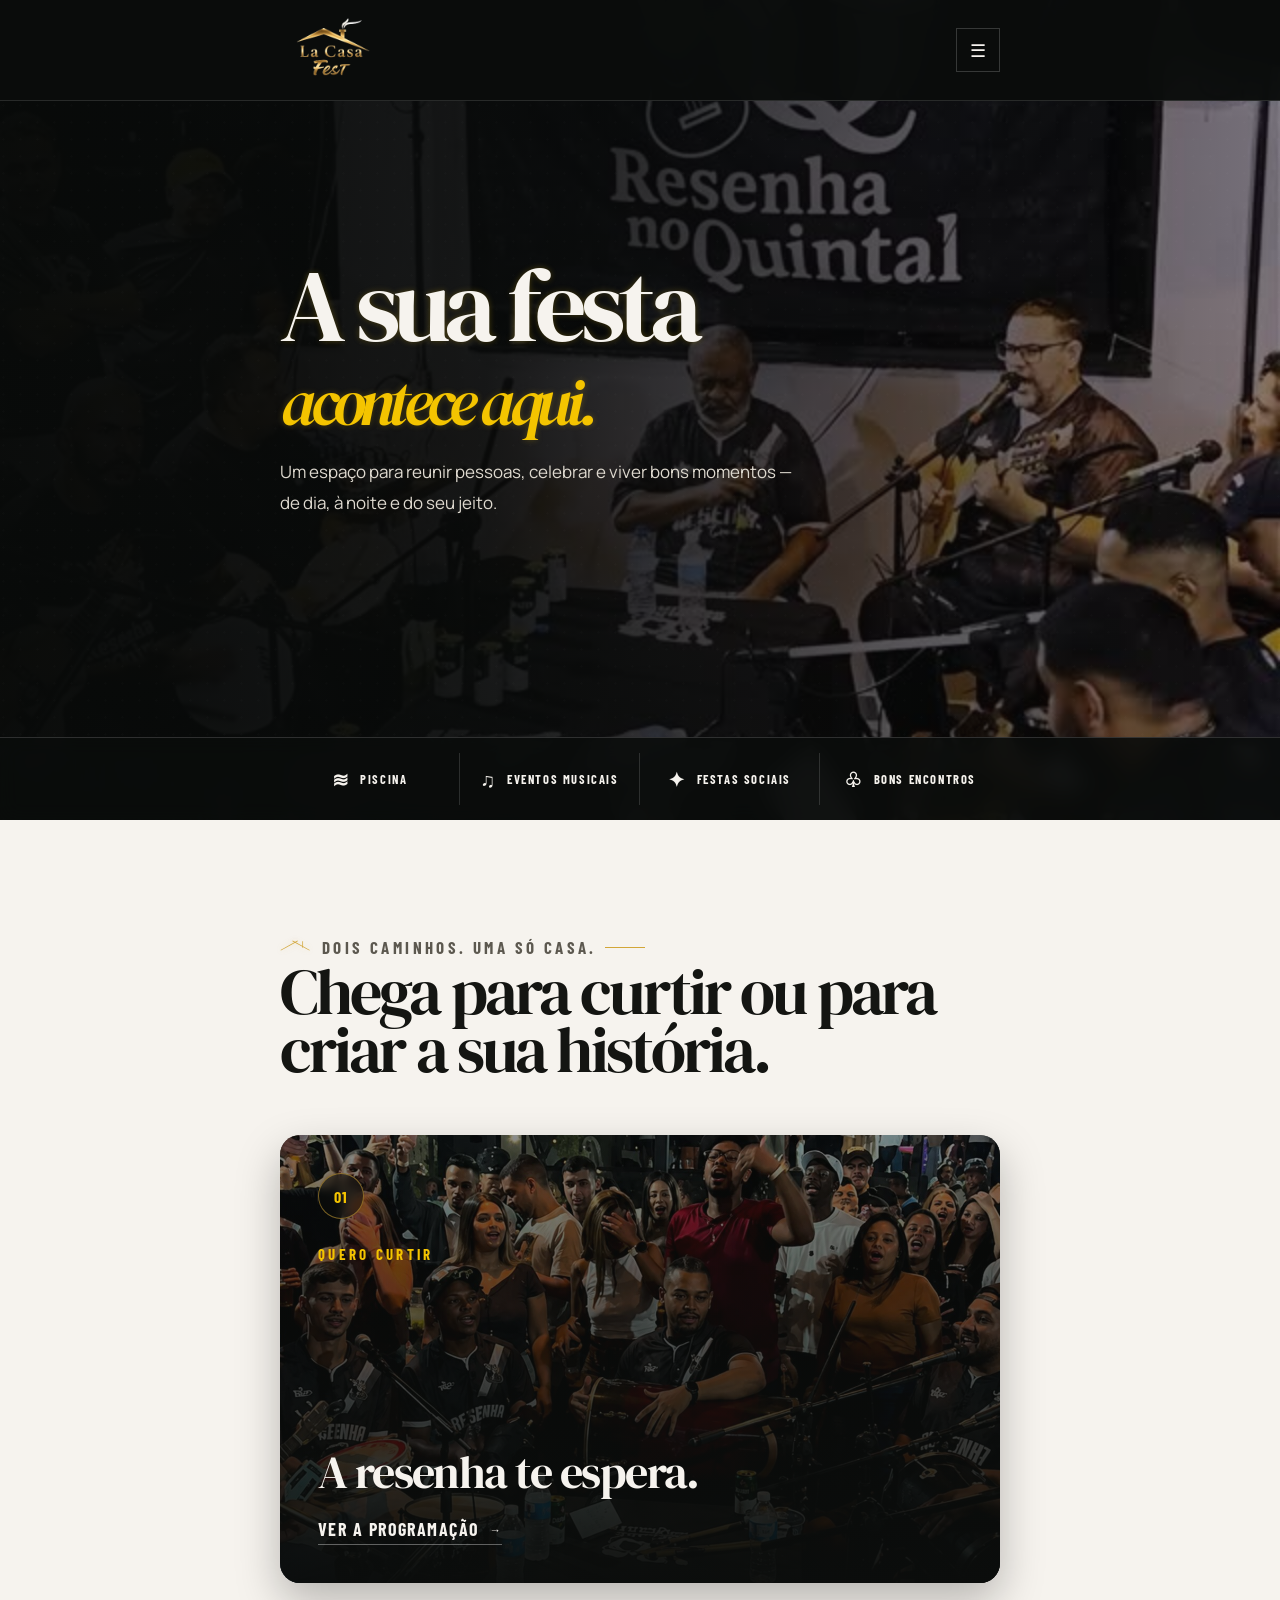
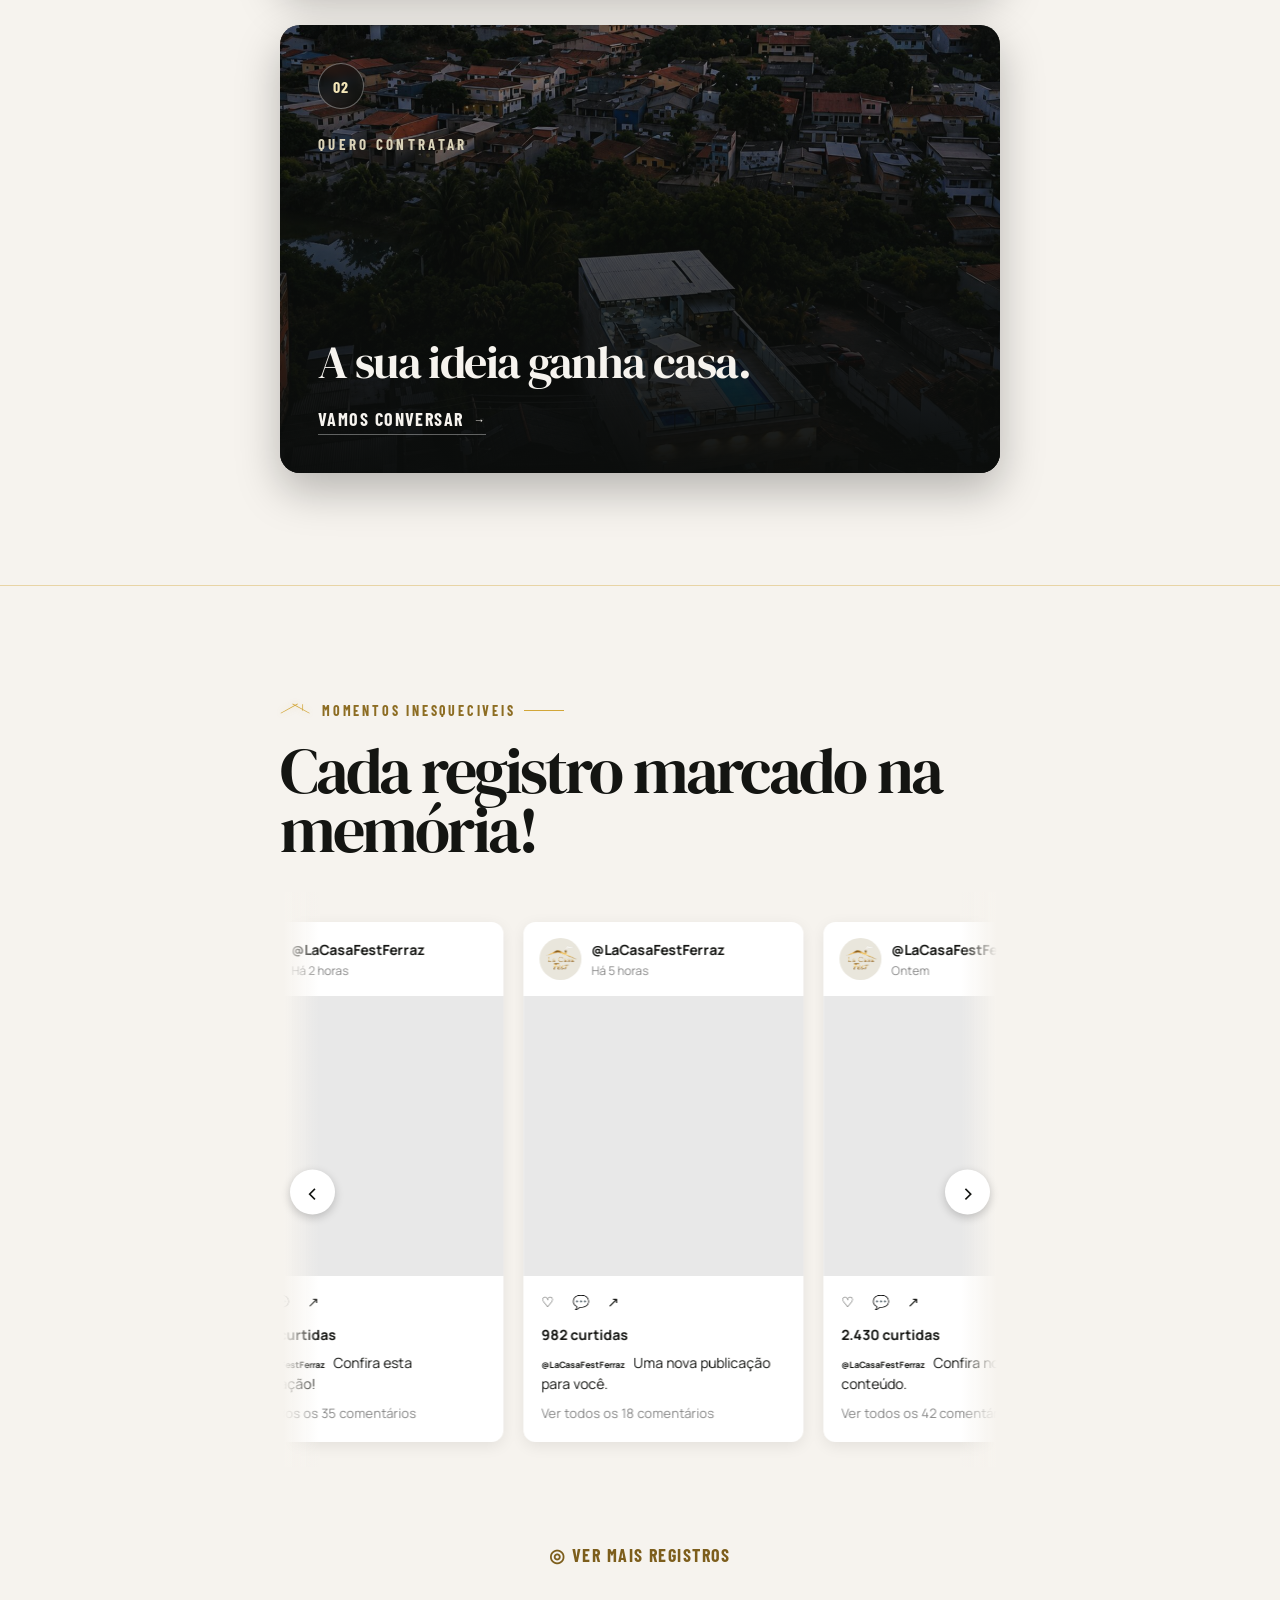
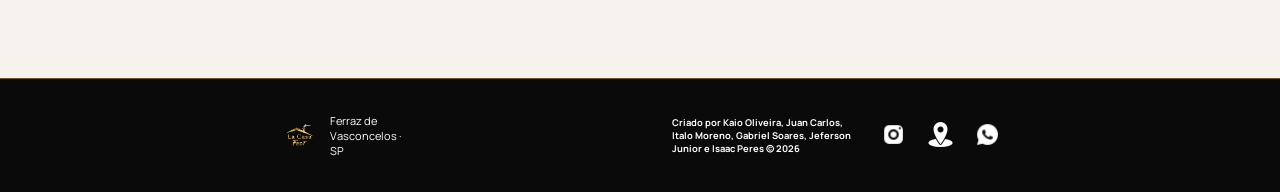
<file: index.html>
<!doctype html>
<html lang="pt-BR">
  <head>
    <script>
      document.documentElement.classList.add("js-reveal");
    </script>
    <meta charset="UTF-8" />
    <meta name="viewport" content="width=device-width, initial-scale=1.0" />
    <meta
      name="description"
      content="La Casa Fest: espaço para eventos, locações e boas resenhas em Ferraz de Vasconcelos."
    />
    <link rel="icon" type="image/png" href="imagens/LAmLB.jpg" />
    <link rel="stylesheet" href="style.css" />
    <title>La Casa Fest | Ferraz de Vasconcelos</title>
  </head>

  <body>
    <!-- ============================================================
         HEADER / NAV — versão do La Casa Juan (logo + ícone WhatsApp)
         ============================================================ -->
    <header class="site-header header-drawer">
      <div class="site-width header-inner">
        <a
          class="brand"
          href="#inicio"
          aria-label="Ir ao início da La Casa Fest"
        >
          <img
            class="brand-wordmark"
            src="imagens/LAmLB-removebg-preview.png"
            alt="La Casa Fest"
          />
        </a>

        <input class="menu-toggle" id="menu-toggle" type="checkbox" />
        <label
          class="menu-label"
          for="menu-toggle"
          aria-label="Abrir menu"
        ></label>

        <nav class="main-nav" aria-label="Navegação principal">
          <a href="programacao.html">Programação</a>
          <a href="locacoes.html">Eventos e locações</a>
          <a class="nav-orcamento" href="formulario.html">Peça seu orçamento</a>
        </nav>
      </div>
    </header>

    <main>
      <!-- ==========================================================
           HERO — versão do siteLaCasa (vídeo de fim de tarde)
           ========================================================== -->
      <section class="hero" id="inicio" aria-labelledby="hero-title">
        <video
          class="hero-image hero-video"
          src="imagens/video3_melhorado.mp4"
          poster="imagens/lacasafest-galeria-palco.jpg"
          autoplay
          muted
          loop
          playsinline
        ></video>

        <div class="site-width">
          <div class="hero-content reveal">
            <h1 id="hero-title" class="font-display">
              A sua festa<br /><em>acontece aqui.</em>
            </h1>
            <p class="hero-copy">
              Um espaço para reunir pessoas, celebrar e viver bons momentos — de
              dia, à noite e do seu jeito.
            </p>
          </div>
        </div>

        <div class="hero-attributes">
          <div class="site-width attributes-inner reveal-stagger">
            <div class="attribute reveal-scale">≋ <span>Piscina</span></div>
            <div class="attribute reveal-scale">
              ♫ <span>Eventos musicais</span>
            </div>
            <div class="attribute reveal-scale">
              ✦ <span>Festas sociais</span>
            </div>
            <div class="attribute reveal-scale">
              ♧ <span>Bons encontros</span>
            </div>
          </div>
        </div>
      </section>

      <!-- ==========================================================
           DOIS CAMINHOS — versão do Parte Do Isaac
           (numeração em medalhão, cards arredondados e hover elevado)
           ========================================================== -->
      <section class="paper-section" id="rotas" aria-labelledby="rotas-title">
        <div class="site-width">
          <div class="section-head reveal">
            <div>
              <p class="eyebrow">
                <span class="roof-mark"><i></i></span> Dois caminhos. Uma só
                casa.
              </p>
              <h2 class="section-title" id="rotas-title">
                Chega para curtir ou para criar a sua história.
              </h2>
            </div>
          </div>
          <div class="route-grid reveal-stagger">
            <a class="route reveal" href="programacao.html">
              <span class="route-number">01</span>
              <img
                src="imagens/rota-01-curtir.jpg"
                alt="Roda de samba e público em evento noturno"
                loading="lazy"
                decoding="async"
              />
              <div class="route-content">
                <span class="route-label">Quero curtir</span>
                <div>
                  <h3>A resenha te espera.</h3>
                  <span class="route-link">Ver a programação <b>→</b></span>
                </div>
              </div>
            </a>
            <a class="route reveal" href="locacoes.html">
              <span class="route-number">02</span>
              <img
                src="imagens/rota-02-contratar.jpg"
                alt="Piscina e deck da La Casa Fest durante o dia"
                loading="lazy"
                decoding="async"
              />
              <div class="route-content">
                <span class="route-label">Quero contratar</span>
                <div>
                  <h3>A sua ideia ganha casa.</h3>
                  <span class="route-link">Vamos conversar <b>→</b></span>
                </div>
              </div>
            </a>
          </div>
        </div>
      </section>

      <!-- ==========================================================
           PROGRAMAÇÃO — seção trazida do La Casa Juan
           ========================================================== --><!-- ==========================================================
           GALERIA — carrossel do Jeferson (feed estilo Instagram)
           ========================================================== -->
      <section
        class="paper-section"
        id="galeria"
        aria-labelledby="galeria-title"
      >
        <div class="site-width">
          <div class="gallery-split">
            <div class="gallery-text reveal-left">
              <p class="eyebrow">
                <span class="roof-mark"><i></i></span>Momentos Inesqueciveis
              </p>
              <h2 class="section-title" id="galeria-title">
                Cada registro marcado na memória!
              </h2>
            </div>

            <div class="catalogo reveal-right">
              <button
                class="botao esquerda"
                type="button"
                aria-label="Publicação anterior"
              >
                <
              </button>

              <div
                class="feed"
                id="feed"
                role="region"
                tabindex="0"
                aria-label="Publicações do Instagram da La Casa Fest"
              >
                <div class="feed-trilho" id="trilho">
                  <article class="post">
                    <div class="post-header">
                      <div class="avatar">
                        <img
                          src="imagens/LAmLB-removebg-preview.png"
                          alt=""
                          loading="lazy"
                          decoding="async"
                          draggable="false"
                        />
                      </div>
                      <div>
                        <div class="usuario">@LaCasaFestFerraz</div>
                        <div class="data">Há 2 horas</div>
                      </div>
                    </div>
                    <div class="imagem-post">
                      <video
                        class="lazy-video"
                        data-src="midia/Gif04.mp4"
                        muted
                        loop
                        playsinline
                        preload="none"
                        draggable="false"
                        aria-hidden="true"
                      ></video>
                    </div>
                    <div class="conteudo">
                      <div class="acoes">
                        <span>♡</span><span>💬</span><span>↗</span>
                      </div>
                      <div class="curtidas">1.250 curtidas</div>
                      <div class="legenda">
                        <strong>@LaCasaFestFerraz</strong>
                        Confira esta publicação!
                      </div>
                      <div class="comentarios">Ver todos os 35 comentários</div>
                    </div>
                  </article>

                  <article class="post">
                    <div class="post-header">
                      <div class="avatar">
                        <img
                          src="imagens/LAmLB-removebg-preview.png"
                          alt=""
                          loading="lazy"
                          decoding="async"
                          draggable="false"
                        />
                      </div>
                      <div>
                        <div class="usuario">@LaCasaFestFerraz</div>
                        <div class="data">Há 5 horas</div>
                      </div>
                    </div>
                    <div class="imagem-post">
                      <video
                        class="lazy-video"
                        data-src="midia/gif01.mp4"
                        muted
                        loop
                        playsinline
                        preload="none"
                        draggable="false"
                        aria-hidden="true"
                      ></video>
                    </div>
                    <div class="conteudo">
                      <div class="acoes">
                        <span>♡</span><span>💬</span><span>↗</span>
                      </div>
                      <div class="curtidas">982 curtidas</div>
                      <div class="legenda">
                        <strong>@LaCasaFestFerraz</strong>
                        Uma nova publicação para você.
                      </div>
                      <div class="comentarios">Ver todos os 18 comentários</div>
                    </div>
                  </article>

                  <article class="post">
                    <div class="post-header">
                      <div class="avatar">
                        <img
                          src="imagens/LAmLB-removebg-preview.png"
                          alt=""
                          loading="lazy"
                          decoding="async"
                          draggable="false"
                        />
                      </div>
                      <div>
                        <div class="usuario">@LaCasaFestFerraz</div>
                        <div class="data">Ontem</div>
                      </div>
                    </div>
                    <div class="imagem-post">
                      <video
                        class="lazy-video"
                        data-src="midia/Gif03.mp4"
                        muted
                        loop
                        playsinline
                        preload="none"
                        draggable="false"
                        aria-hidden="true"
                      ></video>
                    </div>
                    <div class="conteudo">
                      <div class="acoes">
                        <span>♡</span><span>💬</span><span>↗</span>
                      </div>
                      <div class="curtidas">2.430 curtidas</div>
                      <div class="legenda">
                        <strong>@LaCasaFestFerraz</strong>
                        Confira nosso novo conteúdo.
                      </div>
                      <div class="comentarios">Ver todos os 42 comentários</div>
                    </div>
                  </article>

                  <article class="post">
                    <div class="post-header">
                      <div class="avatar">
                        <img
                          src="imagens/LAmLB-removebg-preview.png"
                          alt=""
                          loading="lazy"
                          decoding="async"
                          draggable="false"
                        />
                      </div>
                      <div>
                        <div class="usuario">@LaCasaFestFerraz</div>
                        <div class="data">Ontem</div>
                      </div>
                    </div>
                    <div class="imagem-post">
                      <video
                        class="lazy-video"
                        data-src="midia/Gif02.mp4"
                        muted
                        loop
                        playsinline
                        preload="none"
                        draggable="false"
                        aria-hidden="true"
                      ></video>
                    </div>
                    <div class="conteudo">
                      <div class="acoes">
                        <span>♡</span><span>💬</span><span>↗</span>
                      </div>
                      <div class="curtidas">3.120 curtidas</div>
                      <div class="legenda">
                        <strong>@LaCasaFestFerraz</strong>
                        Mais uma publicação especial.
                      </div>
                      <div class="comentarios">Ver todos os 67 comentários</div>
                    </div>
                  </article>

                  <article class="post">
                    <div class="post-header">
                      <div class="avatar">
                        <img
                          src="imagens/LAmLB-removebg-preview.png"
                          alt=""
                          loading="lazy"
                          decoding="async"
                          draggable="false"
                        />
                      </div>
                      <div>
                        <div class="usuario">@LaCasaFestFerraz</div>
                        <div class="data">2 dias atrás</div>
                      </div>
                    </div>
                    <div class="imagem-post">
                      <video
                        class="lazy-video"
                        data-src="midia/Gif06.mp4"
                        muted
                        loop
                        playsinline
                        preload="none"
                        draggable="false"
                        aria-hidden="true"
                      ></video>
                    </div>
                    <div class="conteudo">
                      <div class="acoes">
                        <span>♡</span><span>💬</span><span>↗</span>
                      </div>
                      <div class="curtidas">745 curtidas</div>
                      <div class="legenda">
                        <strong>@LaCasaFestFerraz</strong>
                        Veja esta novidade!
                      </div>
                      <div class="comentarios">Ver todos os 12 comentários</div>
                    </div>
                  </article>

                  <article class="post">
                    <div class="post-header">
                      <div class="avatar">
                        <img
                          src="imagens/LAmLB-removebg-preview.png"
                          alt=""
                          loading="lazy"
                          decoding="async"
                          draggable="false"
                        />
                      </div>
                      <div>
                        <div class="usuario">@LaCasaFestFerraz</div>
                        <div class="data">3 dias atrás</div>
                      </div>
                    </div>
                    <div class="imagem-post">
                      <video
                        class="lazy-video"
                        data-src="midia/Gif05.mp4"
                        muted
                        loop
                        playsinline
                        preload="none"
                        draggable="false"
                        aria-hidden="true"
                      ></video>
                    </div>
                    <div class="conteudo">
                      <div class="acoes">
                        <span>♡</span><span>💬</span><span>↗</span>
                      </div>
                      <div class="curtidas">1.876 curtidas</div>
                      <div class="legenda">
                        <strong>@LaCasaFestFerraz</strong>
                        Conteúdo exclusivo.
                      </div>
                      <div class="comentarios">Ver todos os 29 comentários</div>
                    </div>
                  </article>
                </div>
              </div>

              <button
                class="botao direita"
                type="button"
                aria-label="Próxima publicação"
              >
                >
              </button>
            </div>
          </div>

          <div class="indicador reveal">
            <a
              class="gallery-more"
              href="https://www.instagram.com/lacasafestferraz/"
              target="_blank"
              rel="noreferrer"
              >◎ Ver mais registros</a
            >
          </div>
        </div>
      </section>

      <!-- ==========================================================
           VAMOS CONVERSAR — seção trazida do La Casa Juan
           ========================================================== -->
    </main>

    <!-- ============================================================
         FOOTER — versão do La Casa Juan (logo + ícones sociais)
         ============================================================ -->
    <footer class="site-footer">
      <div class="site-width footer-inner reveal">
        <div class="footer-brand">
          <img src="imagens/LAmLB-removebg-preview.png" alt="La Casa Fest" />
          <div>
            <p>Ferraz de Vasconcelos · SP</p>
          </div>
          <div class="creditos">
            <p>
              <strong
                >Criado por Kaio Oliveira, Juan Carlos, Italo Moreno, Gabriel
                Soares, Jeferson Junior e Isaac Peres © 2026</strong
              >
            </p>
          </div>
        </div>
        <nav class="footer-links" aria-label="Links do rodapé">
          <a
            href="https://www.instagram.com/lacasafestferraz/"
            target="_blank"
            rel="noreferrer"
            aria-label="Instagram"
            ><img src="imagens/Redes Sociais/instagram.png" alt="" loading="lazy" decoding="async" /></a
          ><a
            href="https://www.google.com/maps/search/?api=1&query=Av.+Dom+Pedro+II,+320,+Vila+Romanopolis,+Ferraz+de+Vasconcelos+-+SP"
            target="_blank"
            rel="noreferrer"
            aria-label="Como chegar"
            ><img src="imagens/icons8-place-marker-50.png" alt="" loading="lazy" decoding="async" /></a
          ><a
            href="https://wa.me/5511977941642"
            target="_blank"
            rel="noreferrer"
            aria-label="WhatsApp"
            ><img src="imagens/Redes Sociais/whatsapp.png" alt="" loading="lazy" decoding="async"
          /></a>
        </nav>
      </div>
    </footer>

    <a
      class="mobile-wa"
      href="https://wa.me/5511977941642"
      target="_blank"
      rel="noreferrer"
      >⌕ WhatsApp</a
    >
    <script src="script/carrossel.js"></script>
    <script src="script/reveal.js"></script>
  </body>
</html>
</file>
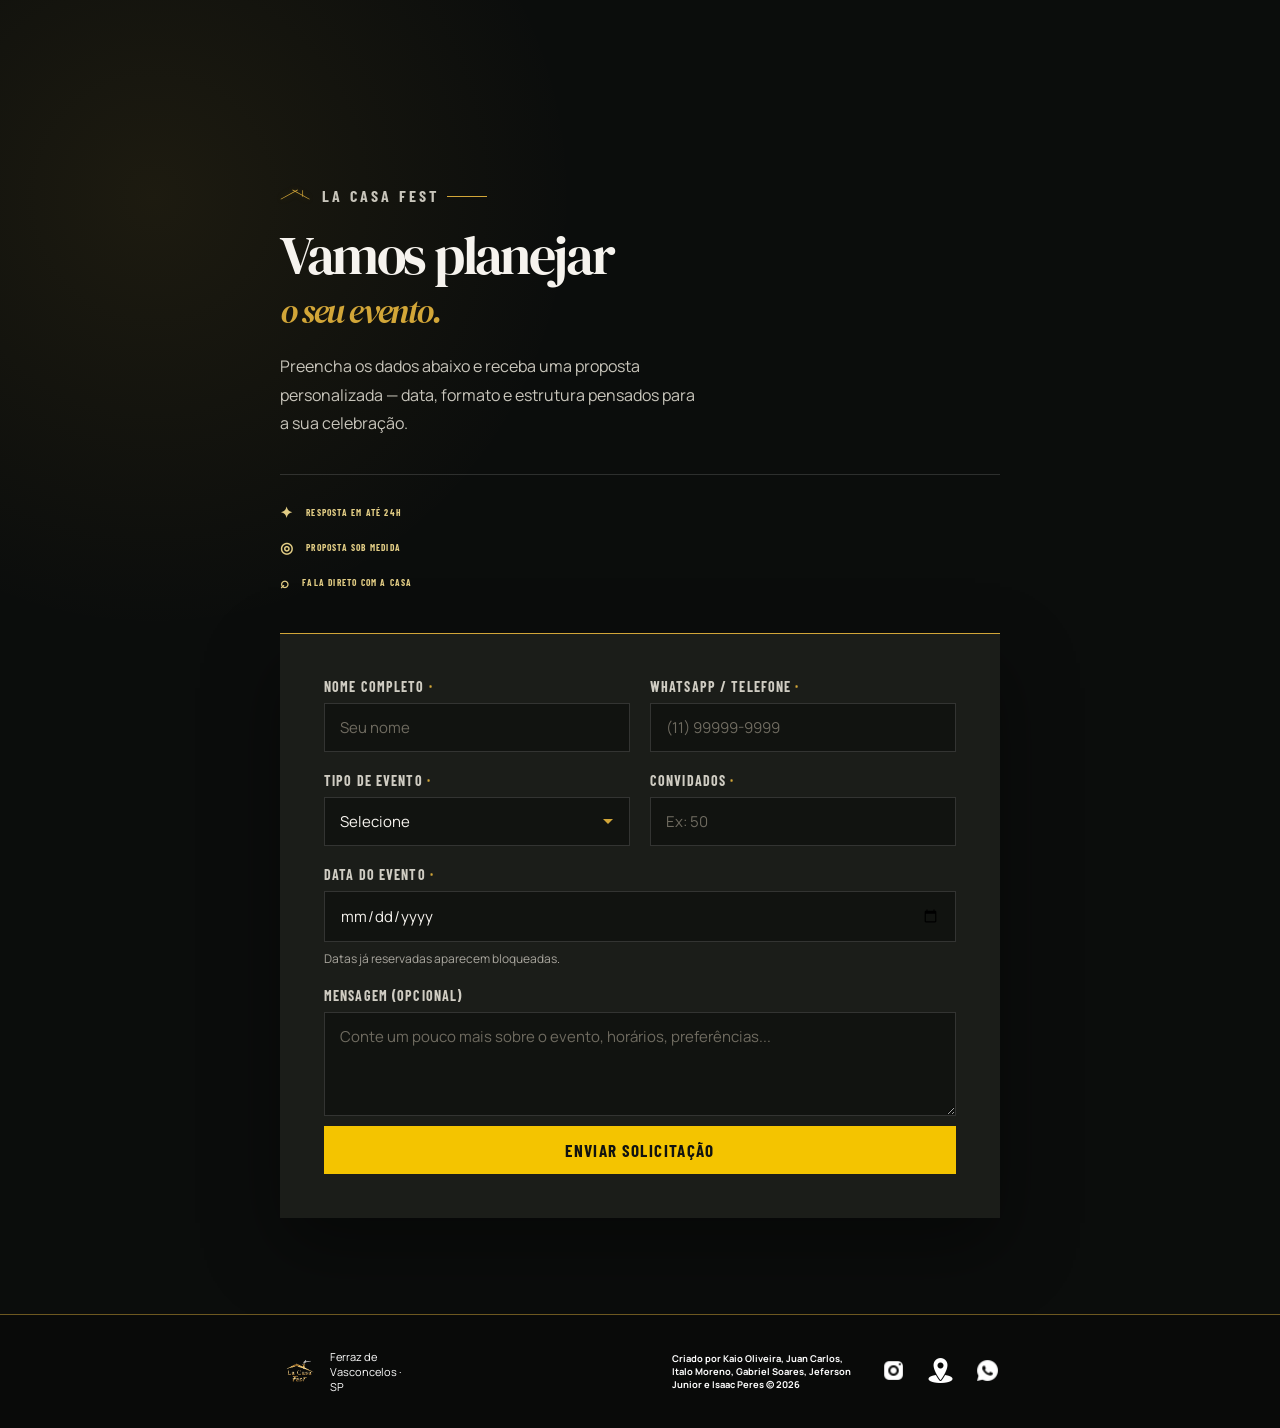
<file: formulario.html>
<!doctype html>
<html lang="pt-BR">
  <head>
    <script>
      document.documentElement.classList.add("js-reveal");
    </script>
    <meta charset="UTF-8" />
    <meta name="viewport" content="width=device-width, initial-scale=1.0" />
    <meta
      name="description"
      content="La Casa Fest: locações, formatos de evento e solicitação de orçamento em Ferraz de Vasconcelos."
    />
    <link rel="icon" type="image/png" href="imagens/LAmLB.jpg" />
    <link rel="stylesheet" href="style.css" />
    <title>Programação | La Casa Fest</title>
  </head>

  <body>
    <section class="orcamento-section" id="orcamento">
      <div class="site-width orcamento-layout">
        <!-- INTRODUÇÃO -->
        <div class="orcamento-intro reveal-left">
          <p class="eyebrow">
            <span class="roof-mark"><i></i></span>
            La Casa Fest
          </p>

          <h2 class="section-title" id="orcamento-title">
            Vamos planejar<br />
            <em>o seu evento.</em>
          </h2>

          <p>
            Preencha os dados abaixo e receba uma proposta personalizada — data,
            formato e estrutura pensados para a sua celebração.
          </p>

          <div class="orcamento-highlights reveal-stagger">
            <div class="reveal-scale">
              ✦
              <span>Resposta em até 24h</span>
            </div>

            <div class="reveal-scale">
              ◎
              <span>Proposta sob medida</span>
            </div>

            <div class="reveal-scale">
              ⌕
              <span>Fala direto com a casa</span>
            </div>
          </div>
        </div>

        <!-- FORMULÁRIO -->
        <div class="orcamento-card reveal-right" id="formCard">
          <div class="alert alert-error" id="formError" hidden></div>
          <div class="alert alert-success" id="formSuccess" hidden></div>

          <form id="orcamentoForm" autocomplete="on">
            <div class="form-grid">
              <div class="form-group">
                <label for="nome">
                  Nome completo
                  <span class="req">*</span>
                </label>
                <input
                  type="text"
                  id="nome"
                  name="nome"
                  placeholder="Seu nome"
                  required
                  maxlength="120"
                />
              </div>

              <div class="form-group">
                <label for="telefone">
                  WhatsApp / Telefone
                  <span class="req">*</span>
                </label>
                <input
                  type="tel"
                  id="telefone"
                  name="telefone"
                  placeholder="(11) 99999-9999"
                  required
                  maxlength="20"
                />
              </div>

              <div class="form-group">
                <label for="tipoEvento">
                  Tipo de evento
                  <span class="req">*</span>
                </label>
                <select id="tipoEvento" name="tipoEvento" required>
                  <option value="" disabled selected>Selecione</option>
                  <option value="Aniversário">Aniversário</option>
                  <option value="Casamento">Casamento</option>
                  <option value="Confraternização">Confraternização</option>
                  <option value="Formatura">Formatura</option>
                  <option value="Chá de bebê">Chá de bebê</option>
                  <option value="Chá revelação">Chá revelação</option>
                  <option value="Corporativo">Corporativo</option>
                  <option value="Outro">Outro</option>
                </select>
              </div>

              <div class="form-group">
                <label for="quantidadeConvidados">
                  Convidados
                  <span class="req">*</span>
                </label>
                <input
                  type="number"
                  id="quantidadeConvidados"
                  name="quantidadeConvidados"
                  placeholder="Ex: 50"
                  min="1"
                  required
                />
              </div>

              <div class="form-group full">
                <label for="dataEvento">
                  Data do evento
                  <span class="req">*</span>
                </label>
                <input type="date" id="dataEvento" name="dataEvento" required />
                <span class="hint" id="dataHint">
                  Datas já reservadas aparecem bloqueadas.
                </span>
              </div>

              <div class="form-group full">
                <label for="mensagem">Mensagem (opcional)</label>
                <textarea
                  id="mensagem"
                  name="mensagem"
                  placeholder="Conte um pouco mais sobre o evento, horários, preferências..."
                  maxlength="1000"
                ></textarea>
              </div>
            </div>

            <button type="submit" class="button primary" id="btnEnviar">
              Enviar solicitação
            </button>
          </form>

          <!-- PAINEL DE SUCESSO -->
          <div class="success-panel" id="successPanel" hidden>
            <div class="success-icon">✓</div>
            <h3>Solicitação enviada!</h3>
            <p>Recebemos seu pedido de orçamento.</p>
            <p class="success-note">Para agilizar, fale conosco no WhatsApp:</p>
            <a
              href="#"
              class="button whatsapp"
              id="btnWhatsapp"
              target="_blank"
              rel="noopener"
            >
              <svg
                width="20"
                height="20"
                viewBox="0 0 24 24"
                fill="currentColor"
              >
                <path
                  d="M17.472 14.382c-.297-.149-1.758-.867-2.03-.967-.273-.099-.471-.148-.67.15-.197.297-.767.966-.94 1.164-.173.199-.347.223-.644.075-.297-.15-1.255-.463-2.39-1.475-.883-.788-1.48-1.761-1.653-2.059-.173-.297-.018-.458.13-.606.134-.133.298-.347.446-.52.149-.174.198-.298.198-.497.099-.198.05-.371-.025-.52-.075-.149-.669-1.612-.916-2.207-.242-.579-.487-.5-.669-.51-.173-.008-.371-.01-.57-.01-.198 0-.52.074-.792.372-.272.297-1.04 1.016-1.04 2.479 0 1.462 1.065 2.875 1.213 3.074.149.198 2.096 3.2 5.077 4.487.709.306 1.262.489 1.694.625.712.227 1.36.195 1.871.118.571-.085 1.758-.719 2.006-1.413.248-.694.248-1.289.173-1.413-.074-.124-.272-.198-.57-.347m-5.421 7.403h-.004a9.87 9.87 0 01-5.031-1.378l-.361-.214-3.741.982.998-3.648-.235-.374a9.86 9.86 0 01-1.51-5.26c.001-5.45 4.436-9.884 9.888-9.884 2.64 0 5.122 1.03 6.988 2.898a9.825 9.825 0 012.893 6.994c-.003 5.45-4.435 9.884-9.85 9.884m8.413-18.297A11.815 11.815 0 0012.05 0C5.495 0 .16 5.335.157 11.892c0 2.096.547 4.142 1.588 5.945L.057 24l6.305-1.654a11.882 11.882 0 005.683 1.448h.005c6.554 0 11.89-5.335 11.893-11.893a11.821 11.821 0 00-3.48-8.413z"
                />
              </svg>
              Abrir WhatsApp
            </a>
            <button type="button" class="button ghost" id="btnNovo">
              Fazer outra solicitação
            </button>
          </div>
        </div>
      </div>
    </section>

    <!-- ============================================================
       FOOTER — mesmo padrão das outras páginas (logo + ícones sociais)
       ============================================================ -->
    <footer class="site-footer">
      <div class="site-width footer-inner reveal">
        <div class="footer-brand">
          <img src="imagens/LAmLB-removebg-preview.png" alt="La Casa Fest" />
          <div>
            <p>Ferraz de Vasconcelos · SP</p>
          </div>
          <div class="creditos">
            <p>
              <strong
                >Criado por Kaio Oliveira, Juan Carlos, Italo Moreno, Gabriel
                Soares, Jeferson Junior e Isaac Peres © 2026</strong
              >
            </p>
          </div>
        </div>
        <nav class="footer-links" aria-label="Links do rodapé">
          <a
            href="https://www.instagram.com/lacasafestferraz/"
            target="_blank"
            rel="noreferrer"
            aria-label="Instagram"
            ><img src="imagens/Redes Sociais/instagram.png" alt="" /></a
          ><a
            href="https://www.google.com/maps/search/?api=1&query=Av.+Dom+Pedro+II,+320,+Vila+Romanopolis,+Ferraz+de+Vasconcelos+-+SP"
            target="_blank"
            rel="noreferrer"
            aria-label="Como chegar"
            ><img src="imagens/icons8-place-marker-50.png" alt="" /></a
          ><a
            href="https://wa.me/5511977941642"
            target="_blank"
            rel="noreferrer"
            aria-label="WhatsApp"
            ><img src="imagens/Redes Sociais/whatsapp.png" alt=""
          /></a>
        </nav>
      </div>
    </footer>

    <a
      class="mobile-wa"
      href="https://wa.me/5511977941642"
      target="_blank"
      rel="noreferrer"
      >WhatsApp</a
    >
    <script src="script/formulario.js"></script>
    <script src="script/reveal.js"></script>
  </body>
</html>
</file>
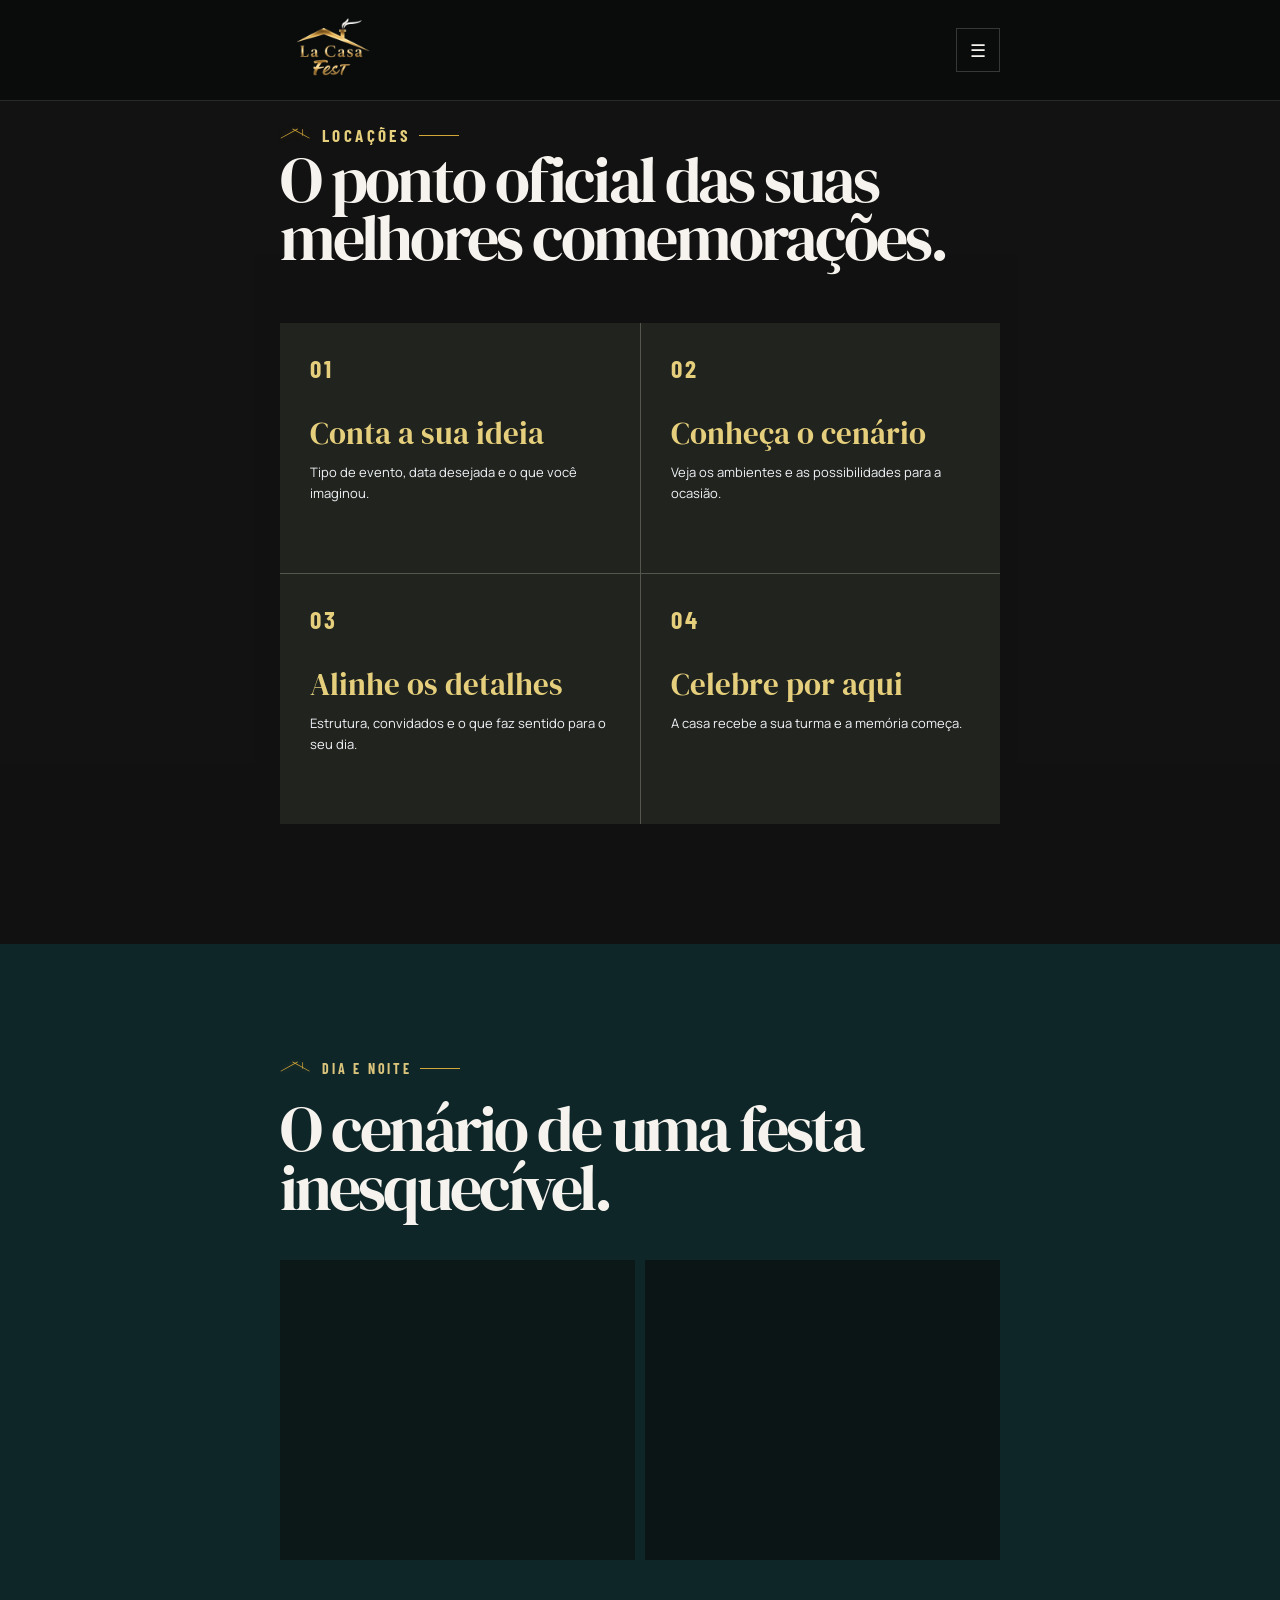
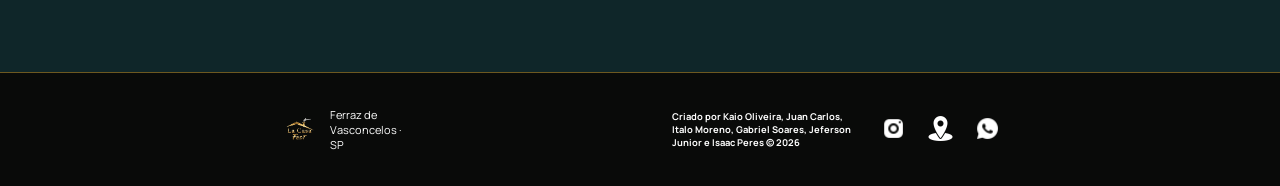
<file: locacoes.html>
<!doctype html>
<html lang="pt-BR">
  <head>
    <script>
      document.documentElement.classList.add("js-reveal");
    </script>
    <meta charset="UTF-8" />
    <meta name="viewport" content="width=device-width, initial-scale=1.0" />
    <meta
      name="description"
      content="La Casa Fest: locações, formatos de evento e solicitação de orçamento em Ferraz de Vasconcelos."
    />
    <link rel="icon" type="image/png" href="imagens/LAmLB.jpg" />
    <link rel="stylesheet" href="style.css" />
    <title>Programação | La Casa Fest</title>
  </head>

  <body>
    <!-- ============================================================
         HEADER / NAV — mesmo padrão da home (logo + ícone WhatsApp)
         Os links da navegação apontam de volta para as seções da home.
         ============================================================ -->
    <main>
      <header class="site-header">
        <div class="site-width header-inner">
          <a
            class="brand"
            href="index.html#inicio"
            aria-label="Ir ao início da La Casa Fest"
          >
            <img
              class="brand-wordmark"
              src="imagens/LAmLB-removebg-preview.png"
              alt="La Casa Fest"
            />
          </a>
          <input class="menu-toggle" id="menu-toggle" type="checkbox" />
          <label
            class="menu-label"
            for="menu-toggle"
            aria-label="Abrir menu"
          ></label>
          <nav class="main-nav" aria-label="Navegação principal">
            <a href="programacao.html">Programação</a>
            <a href="locacoes.html">Eventos e locações</a>
            <a class="nav-orcamento" href="formulario.html"
              >Peça seu orçamento</a
            >
          </nav>
        </div>
      </header>
      <section
        class="dark-section"
        id="locacoes"
        aria-labelledby="locacoes-title"
      >
        <div class="site-width">
          <div class="section-head reveal">
            <div>
              <p class="eyebrow light">
                <span class="roof-mark"><i></i></span> Locações
              </p>
              <h2 class="section-title" id="locacoes-title">
                O ponto oficial das suas melhores comemorações.
              </h2>
            </div>
          </div>
          <div class="process-grid reveal-stagger">
            <div class="process-step reveal">
              <span class="process-number">01</span>
              <h3>Conta a sua ideia</h3>
              <p>Tipo de evento, data desejada e o que você imaginou.</p>
            </div>
            <div class="process-step reveal">
              <span class="process-number">02</span>
              <h3>Conheça o cenário</h3>
              <p>Veja os ambientes e as possibilidades para a ocasião.</p>
            </div>
            <div class="process-step reveal">
              <span class="process-number">03</span>
              <h3>Alinhe os detalhes</h3>
              <p>Estrutura, convidados e o que faz sentido para o seu dia.</p>
            </div>
            <div class="process-step reveal">
              <span class="process-number">04</span>
              <h3>Celebre por aqui</h3>
              <p>A casa recebe a sua turma e a memória começa.</p>
            </div>
          </div>
        </div>
      </section>
      <section
        class="blue-section"
        id="momentos"
        aria-labelledby="moments-title"
      >
        <div class="site-width moments-layout">
          <div class="reveal-left">
            <p class="eyebrow light">
              <span class="roof-mark"><i></i></span> Dia e noite
            </p>
            <h2 class="section-title" id="moments-title">
              O cenário de uma festa inesquecível.
            </h2>
          </div>
          <div class="moments-cards reveal-stagger">
            <article class="moment-card reveal-scale">
              <span>≋</span>
              <h3>De dia</h3>
              <p>Piscina, deck, almoço, aniversário e encontro com a turma.</p>
              <a href="formulario.html">Reservar o espaço&nbsp; →</a>
            </article>
            <article class="moment-card reveal-scale">
              <span>♫</span>
              <h3>À noite</h3>
              <p>
                Ritmo, palco, convidados e uma casa pronta para virar resenha.
              </p>
              <a href="programacao.html">Ver programação&nbsp; →</a>
            </article>
          </div>
        </div>
      </section>
    </main>

    <!-- ============================================================
         FOOTER — mesmo padrão da home (logo + ícones sociais)
         ============================================================ -->
    <footer class="site-footer">
      <div class="site-width footer-inner reveal">
        <div class="footer-brand">
          <img src="imagens/LAmLB-removebg-preview.png" alt="La Casa Fest" />
          <div>
            <p>Ferraz de Vasconcelos · SP</p>
          </div>
          <div class="creditos">
            <p>
              <strong
                >Criado por Kaio Oliveira, Juan Carlos, Italo Moreno, Gabriel
                Soares, Jeferson Junior e Isaac Peres © 2026</strong
              >
            </p>
          </div>
        </div>
        <nav class="footer-links" aria-label="Links do rodapé">
          <a
            href="https://www.instagram.com/lacasafestferraz/"
            target="_blank"
            rel="noreferrer"
            aria-label="Instagram"
            ><img src="imagens/Redes Sociais/instagram.png" alt="" /></a
          ><a
            href="https://www.google.com/maps/search/?api=1&query=Av.+Dom+Pedro+II,+320,+Vila+Romanopolis,+Ferraz+de+Vasconcelos+-+SP"
            target="_blank"
            rel="noreferrer"
            aria-label="Como chegar"
            ><img src="imagens/icons8-place-marker-50.png" alt="" /></a
          ><a
            href="https://wa.me/5511977941642"
            target="_blank"
            rel="noreferrer"
            aria-label="WhatsApp"
            ><img src="imagens/Redes Sociais/whatsapp.png" alt=""
          /></a>
        </nav>
      </div>
    </footer>

    <a
      class="mobile-wa"
      href="https://wa.me/5511977941642"
      target="_blank"
      rel="noreferrer"
      ><img src="imagens/Redes Sociais/whatsapp.png" alt=""> WhatsApp</a
    >

    <script src="script/reveal.js"></script>
  </body>
</html>
</file>
<file: style.css>
/* La Casa Fest - versao unificada (base siteLaCasa + nav/footer/secoes do La Casa Juan) */

/*
 * La Casa Fest — Ouro de Quintal
 * Implementação estática: apenas HTML + CSS. A casa é estável; agenda e CTAs ganham energia.
 */
@import url("https://fonts.googleapis.com/css2?family=Barlow+Condensed:wght@500;600;700&family=DM+Serif+Display:ital@0;1&family=Manrope:wght@400;500;600;700;800&display=swap");

:root {
  --charcoal: #0b0d0c;
  --ink: #111310;
  --paper: #f6f3ee;
  --paper-deep: #e9e6dc;
  --gold: #d2a638;
  --yellow: #f4c400;
  --cyan: #16b7d3;
  --muted: #aaa79f;
  --line-dark: rgba(255, 255, 255, 0.14);
  --line-light: #bbb7aa;
  --ease-out: cubic-bezier(0.23, 1, 0.32, 1);
}

* {
  padding: 0;
  margin: 0;
  font-size: 62.5%;
  box-sizing: border-box;
}

html {
  scroll-behavior: smooth;
  overflow-x: hidden;
}

body {
  margin: 0;
  overflow-x: hidden;
  background: var(--charcoal);
  color: var(--paper);
  font-family: Manrope, Arial, sans-serif;
  text-rendering: optimizeLegibility;
}

a {
  color: inherit;
}

button,
input,
select,
textarea {
  font: inherit;
}

button,
a,
input,
select,
textarea {
  outline-offset: 0.4rem;
}

::selection {
  background: var(--yellow);
  color: var(--ink);
}

.font-display {
  font-family: "DM Serif Display", Georgia, serif;
}

.font-condensed {
  font-family: "Barlow Condensed", Impact, sans-serif;
}

.site-width {
  width: min(144rem, calc(100% - 6.4rem));
  margin: 0 auto;
}

.site-header {
  position: fixed;
  inset: 0 0 auto;
  z-index: 1000;
  border-bottom: 0.1rem solid rgba(255, 255, 255, 0.12);
  background: rgba(11, 13, 12, 0.96);
  backdrop-filter: blur(1.8rem);
}

.header-inner {
  min-height: 8rem;
  display: flex;
  align-items: center;
  justify-content: space-between;
  gap: 2.4rem;
}

.brand {
  display: inline-flex;
  align-items: center;
  gap: 1.2rem;
  text-decoration: none;
}

.brand-symbol {
  width: 4rem;
  height: 4rem;
  object-fit: contain;
}

.brand-wordmark {
  width: 10rem;
  height: 10rem;
  object-fit: contain;
}

/* =========================================================
   NAVBAR
   Links centralizados entre logo e botão
   ========================================================= */

.main-nav {
  position: relative;
  display: flex;
  align-items: center;
  justify-content: center;
  flex: 1;
  gap: 3rem;
  font-size: 2.5rem;
  font-weight: 800;
}

.main-nav>a:not(.nav-orcamento) {
  position: relative;
  display: inline-block;
  padding: 0.7rem 0;
  color: var(--paper);
  text-decoration: none;
  transition: color 220ms ease;
}

.main-nav>a:not(.nav-orcamento)::after {
  content: "";
  position: absolute;
  left: 0;
  bottom: 0;
  width: 100%;
  height: 0.2rem;
  background: var(--gold);
  transform: scaleX(0);
  transform-origin: left center;
  transition: transform 320ms var(--ease-out);
}

.main-nav>a:not(.nav-orcamento):hover::after {
  transform: scaleX(1);
}

.main-nav>a:not(.nav-orcamento):hover {
  color: #f7dc8a;
}

.header-cta,
.button {
  display: inline-flex;
  align-items: center;
  justify-content: center;
  gap: 1.4rem;
  min-height: 4.8rem;
  padding: 0 1.9rem;
  border: 0.1rem solid var(--gold);
  font-family: "Barlow Condensed", sans-serif;
  font-size: 1.7rem;
  font-weight: 700;
  letter-spacing: 0.08em;
  text-transform: uppercase;
  text-decoration: none;
  transition:
    transform 160ms var(--ease-out),
    background-color 160ms ease-out,
    color 160ms ease-out;
}

.header-cta:hover,
.button:hover {
  background: var(--gold);
  color: var(--ink);
}

.header-cta:active,
.button:active {
  transform: scale(0.97);
}

/* Botão "Peça seu orçamento" */
.main-nav .nav-orcamento {
  display: inline-flex;
  position: absolute;
  right: 0;
  top: 50%;
  transform: translateY(-50%);
  align-items: center;
  justify-content: center;
  height: 4.4rem;
  padding: 0 2.1rem;
  margin-left: 0;
  background: var(--yellow);
  border: 0.1rem solid var(--yellow);
  color: var(--ink);
  font-family: "Barlow Condensed", sans-serif;
  font-size: 1.6rem;
  font-weight: 700;
  letter-spacing: 0.06em;
  text-transform: uppercase;
  text-decoration: none;
  transition:
    transform 160ms var(--ease-out),
    background-color 160ms ease-out,
    border-color 160ms ease-out;
}

.main-nav .nav-orcamento:hover {
  background: #ffe04c;
  border-color: #ffe04c;
  color: var(--ink);
}

.main-nav .nav-orcamento:active {
  transform: translateY(-50%) scale(0.97);
}

.menu-toggle,
.menu-label {
  display: none;
}

.roof-mark {
  position: relative;
  display: inline-block;
  width: 4.2rem;
  height: 2.4rem;
  flex: 0 0 auto;
}

.roof-mark:before,
.roof-mark:after {
  content: "";
  position: absolute;
  bottom: 0.7rem;
  width: 2.7rem;
  height: 0.1rem;
  background: var(--gold);
  box-shadow: 0 0 1rem rgba(210, 166, 56, 0.3);
}

.roof-mark:before {
  left: 0.1rem;
  transform: rotate(-29deg);
  transform-origin: left;
}

.roof-mark:after {
  right: 0.1rem;
  transform: rotate(29deg);
  transform-origin: right;
}

.roof-mark i {
  position: absolute;
  right: 1rem;
  bottom: 1.1rem;
  width: 0.1rem;
  height: 0.9rem;
  background: var(--gold);
}

.eyebrow {
  display: flex;
  align-items: center;
  gap: 0.8rem;
  margin: 0 0 2rem;
  font-family: "Barlow Condensed", sans-serif;
  font-size: 1.4rem;
  font-weight: 700;
  letter-spacing: 0.2em;
  text-transform: uppercase;
  color: #8d6d23;
}

.eyebrow.light {
  color: #dac47c;
}

.eyebrow .roof-mark {
  transform: scale(0.72);
  transform-origin: left center;
  margin-right: -0.8rem;
}

.eyebrow:after {
  content: "";
  display: block;
  width: 4rem;
  height: 0.1rem;
  background: var(--gold);
}

.hero {
  position: relative;
  min-height: 97rem;
  display: flex;
  align-items: flex-end;
  overflow: hidden;
  padding: 8rem 0 11.8rem;
  isolation: isolate;
}

.hero-image {
  position: absolute;
  inset: 0;
  z-index: -3;
  width: 100%;
  height: 100%;
  object-fit: cover;
  object-position: 67% center;
}

.hero:before {
  content: "";
  position: absolute;
  inset: 0;
  z-index: -2;
  background: linear-gradient(90deg,
      rgba(8, 10, 9, 0.99) 0%,
      rgba(8, 10, 9, 0.91) 37%,
      rgba(8, 10, 9, 0.45) 66%,
      rgba(8, 10, 9, 0.08) 100%);
}

.hero:after {
  content: "";
  position: absolute;
  inset: 0;
  z-index: -1;
  opacity: 0.3;
  background-image: radial-gradient(circle at 20% 20%,
      rgba(255, 255, 255, 0.04) 0 0.1rem,
      transparent 0.13rem);
  background-size: 1.7rem 1.7rem;
}

.hero-content {
  max-width: 69rem;
  position: relative;
  bottom: 15rem;
}

.hero-motif {
  display: flex;
  align-items: center;
  gap: 1.8rem;
  margin-bottom: 1.5rem;
}

.hero-motif .roof-mark {
  transform: scale(1.25);
  transform-origin: left center;
}

.hero-motif span {
  width: 9.6rem;
  height: 0.1rem;
  background: rgba(210, 166, 56, 0.72);
}

.location {
  display: inline-flex;
  align-items: center;
  gap: 1rem;
  margin: 0 0 2.4rem;
  padding: 1rem 0;
  border-top: 0.1rem solid rgba(210, 166, 56, 0.65);
  border-bottom: 0.1rem solid rgba(210, 166, 56, 0.65);
  font-family: "Barlow Condensed", sans-serif;
  font-size: 1.6rem;
  font-weight: 700;
  letter-spacing: 0.23em;
  text-transform: uppercase;
  color: #e7d18b;
}

.location svg {
  width: 1.6rem;
  height: 1.6rem;
}

h1,
h2,
h3,
p {
  margin-top: 0;
}

.hero h1 {
  margin-bottom: 2.5rem;
  font-size: clamp(6.8rem, 8vw, 13.2rem);
  font-weight: 400;
  line-height: 0.82;
  letter-spacing: -0.06em;
}

.hero h1 em {
  color: var(--yellow);
  font-style: italic;
}

.hero-copy {
  max-width: 53rem;
  margin-bottom: 3.4rem;
  color: #ded9cf;
  font-size: 1.7rem;
  line-height: 1.8;
}

.hero-actions {
  display: flex;
  flex-wrap: wrap;
  gap: 1.2rem;
}

.button.primary {
  background: var(--yellow);
  border-color: var(--yellow);
  color: var(--ink);
}

.button.primary:hover {
  background: #ffe04c;
  border-color: #ffe04c;
}

.button.ghost {
  background: rgba(11, 13, 12, 0.3);
  color: var(--paper);
  width: 22rem;
  height: 10rem;
  display: flex;
  gap: 2rem;
}

.button.ghost:hover {
  background: var(--gold);
  border-color: var(--gold);
}

.hero-down {
  display: inline-flex;
  align-items: center;
  gap: 1.2rem;
  margin-top: 3.4rem;
  color: #d8d1c4;
  font-size: 1.3rem;
  font-weight: 700;
  text-decoration: none;
}

.hero-down span {
  display: grid;
  place-items: center;
  width: 3.2rem;
  height: 3.2rem;
  border: 0.1rem solid rgba(255, 255, 255, 0.22);
}

.hero-down svg {
  width: 1.5rem;
}

.hero-attributes {
  position: absolute;
  inset: auto 0 0;
  border-top: 0.1rem solid rgba(255, 255, 255, 0.15);
  background: rgba(11, 13, 12, 0.9);
  backdrop-filter: blur(1rem);
  padding-top: 1.5rem;
  padding-bottom: 1.5rem;
}

.attributes-inner {
  display: grid;
  grid-template-columns: repeat(4, 1fr);
}

.attribute {
  display: flex;
  align-items: center;
  justify-content: center;
  gap: 1rem;
  min-height: 5.2rem;
  border-right: 0.1rem solid var(--line-dark);
  font-family: "Barlow Condensed", sans-serif;
  font-size: 2rem;
  font-weight: 700;
  letter-spacing: 0.08em;
  text-transform: uppercase;
}

.attribute:last-child {
  border-right: 0;
}

.attribute svg {
  width: 1.6rem;
  color: var(--gold);
}

.paper-section {
  background: var(--paper);
  color: #141512;
  padding: 11.2rem 0;
}

.dark-section {
  background: #101210;
  padding: 11.2rem 0;
}

.cream-section {
  background: var(--paper-deep);
  color: #151613;
  padding: 11.2rem 0;
}

.section-head {
  display: flex;
  align-items: flex-end;
  justify-content: space-between;
  gap: 4.8rem;
}

.section-head>div:first-child {
  max-width: 71rem;
}

.section-head p {
  max-width: 61rem;
  margin: 0;
  color: #5c584f;
  font-size: 1.7rem;
  line-height: 1.8;
}

.dark-section .section-head p {
  color: #c8c5bb;
}

.section-title {
  margin: 0;
  font-family: "DM Serif Display", Georgia, serif;
  font-size: clamp(4.8rem, 5vw, 7.4rem);
  font-weight: 400;
  line-height: 0.92;
  letter-spacing: -0.045em;
}

.route-grid {
  display: grid;
  grid-template-columns: repeat(2, 1fr);
  gap: 2.8rem;
  margin-top: 5.5rem;
}

.route {
  position: relative;
  display: block;
  min-height: 43rem;
  overflow: hidden;
  border-radius: 2rem;
  padding: 3.8rem;
  color: var(--paper);
  background: #111310;
  text-align: left;
  text-decoration: none;
  box-shadow: 0 1.8rem 4.4rem rgba(0, 0, 0, 0.26);
  transition:
    transform 420ms var(--ease-out),
    box-shadow 420ms var(--ease-out);
}

.route:hover {
  transform: translateY(-0.8rem);
  box-shadow: 0 3rem 6.4rem rgba(0, 0, 0, 0.4);
}

.route img {
  position: absolute;
  inset: 0;
  width: 100%;
  height: 100%;
  object-fit: cover;
  opacity: 0.6;
  transform: scale(1.03);
  transition:
    transform 650ms var(--ease-out),
    opacity 400ms ease-out;
}

.route:hover img {
  transform: scale(1.1);
  opacity: 0.72;
}

.route:after {
  content: "";
  position: absolute;
  inset: 0;
  background: linear-gradient(0deg,
      rgba(11, 13, 12, 0.97) 0%,
      rgba(11, 13, 12, 0.58) 46%,
      rgba(11, 13, 12, 0.12) 100%);
}

.route-number {
  position: relative;
  z-index: 1;
  display: inline-flex;
  align-items: center;
  justify-content: center;
  width: 4.6rem;
  height: 4.6rem;
  margin-bottom: 2.6rem;
  border: 0.1rem solid rgba(210, 166, 56, 0.55);
  border-radius: 50%;
  background: rgba(11, 13, 12, 0.55);
  backdrop-filter: blur(0.4rem);
  font-family: "Barlow Condensed", sans-serif;
  font-size: 1.6rem;
  font-weight: 700;
  letter-spacing: 0.04em;
  color: var(--yellow);
}

.route:last-child .route-number {
  color: #f3e6b8;
  border-color: rgba(255, 255, 255, 0.35);
}

.route-content {
  position: relative;
  z-index: 1;
  min-height: 30rem;
  display: flex;
  flex-direction: column;
  justify-content: space-between;
}

.route-label {
  font-family: "Barlow Condensed", sans-serif;
  font-size: 1.5rem;
  font-weight: 700;
  letter-spacing: 0.22em;
  text-transform: uppercase;
  color: var(--yellow);
}

.route:last-child .route-label {
  color: #d9d2b8;
}

.route h3 {
  margin: 1.6rem 0 2.4rem;
  font-family: "DM Serif Display", Georgia, serif;
  font-size: 4.6rem;
  font-weight: 400;
  line-height: 0.98;
  letter-spacing: -0.035em;
}

.route-link {
  display: inline-flex;
  align-items: center;
  gap: 1rem;
  padding-bottom: 0.4rem;
  border-bottom: 0.1rem solid rgba(255, 255, 255, 0.35);
  font-family: "Barlow Condensed", sans-serif;
  font-size: 1.8rem;
  font-weight: 700;
  letter-spacing: 0.08em;
  text-transform: uppercase;
  transition:
    gap 220ms var(--ease-out),
    border-color 220ms ease-out;
}

.route-link b {
  display: inline-block;
  transition: transform 220ms var(--ease-out);
}

.route:hover .route-link {
  gap: 1.6rem;
  border-color: var(--gold);
}

.route:hover .route-link b {
  transform: translateX(0.4rem);
}

.agenda-layout {
  display: grid;
  grid-template-columns: 1.06fr 0.94fr;
  gap: 2rem;
  margin-top: 5.5rem;
}

.event-feature {
  position: relative;
  min-height: 50rem;
  overflow: hidden;
  border: 0.1rem solid var(--line-dark);
  isolation: isolate;
}

.event-feature video {
  position: absolute;
  inset: 0;
  width: 100%;
  height: 97%;
  object-fit: cover;
  object-position: center;
  opacity: 0.86;
  z-index: -1;
}

.event-feature:after {
  content: "";
  position: absolute;
  inset: 0;
  background: linear-gradient(0deg,
      #050605 0%,
      rgba(5, 6, 5, 0.36) 60%,
      transparent 100%);
  z-index: 0;
}

.event-info {
  position: relative;
  z-index: 1;
  min-height: 50rem;
  display: flex;
  flex-direction: column;
  justify-content: flex-end;
  padding: 4rem;
}

.event-tag {
  display: inline-flex;
  align-items: center;
  gap: 0.8rem;
  width: max-content;
  padding: 0.6rem 1rem;
  background: var(--yellow);
  color: var(--ink);
  font-family: "Barlow Condensed", sans-serif;
  font-size: 1.4rem;
  font-weight: 700;
  letter-spacing: 0.1em;
  text-transform: uppercase;
}

.event-info h3 {
  margin: 1.8rem 0 1rem;
  font-family: "DM Serif Display", Georgia, serif;
  font-size: 5.4rem;
  font-weight: 400;
  line-height: 0.9;
  letter-spacing: -0.04em;
}

.event-info p {
  max-width: 42rem;
  margin: 0;
  color: #e5dfd3;
  font-size: 1.5rem;
  line-height: 1.7;
}

.agenda-panel {
  display: flex;
  flex-direction: column;
  justify-content: space-between;
  padding: 4rem;
  border-top: 0.1rem solid var(--gold);
  background: #1b1d19;
}

.agenda-kicker {
  font-family: "Barlow Condensed", sans-serif;
  font-size: 1.6rem;
  font-weight: 700;
  letter-spacing: 0.18em;
  text-transform: uppercase;
  color: #e2cd85;
}

.agenda-panel h3 {
  margin: 1.8rem 0 0;
  font-family: "DM Serif Display", Georgia, serif;
  font-size: 4.2rem;
  font-weight: 400;
  line-height: 0.95;
  letter-spacing: -0.035em;
}

.agenda-panel p {
  max-width: 50rem;
  margin: 2.5rem 0 0;
  color: #c8c5bb;
  font-size: 1.6rem;
  line-height: 1.8;
}

.agenda-note-grid {
  display: grid;
  grid-template-columns: repeat(2, 1fr);
  gap: 1.2rem;
}

.agenda-note {
  padding: 1.8rem;
  border: 0.1rem solid var(--line-dark);
}

.agenda-note svg {
  width: 2.1rem;
  color: var(--yellow);
}

.agenda-note.cyan svg {
  color: var(--cyan);
}

.agenda-note strong {
  display: block;
  margin-top: 1.4rem;
  font-family: "Barlow Condensed", sans-serif;
  font-size: 1.9rem;
  letter-spacing: 0.1em;
  text-transform: uppercase;
}

.agenda-note small {
  display: block;
  margin-top: 0.5rem;
  color: var(--muted);
  font-size: 1.2rem;
  line-height: 1.55;
}

.gallery-split {
  display: flex;
  align-items: center;
  gap: 5.6rem;
}

.gallery-text {
  flex: 0 0 auto;
  width: clamp(26rem, 27vw, 38rem);
}

.gallery-text .eyebrow {
  margin-bottom: 2rem;
}

.gallery-more {
  display: inline-flex;
  align-items: center;
  gap: 0.9rem;
  margin-top: 2.8rem;
  color: #7d5e1c;
  font-family: "Barlow Condensed", sans-serif;
  font-size: 1.8rem;
  font-weight: 700;
  letter-spacing: 0.08em;
  text-transform: uppercase;
  text-decoration: none;
}

.gallery-more:hover {
  color: var(--ink);
}

/* =========================
   ÁREA DO CATÁLOGO
   ========================= */

.catalogo {
  position: relative;
  flex: 1 1 auto;
  min-width: 0;

  margin-right: calc(-1 * (var(--vw, 100vw) - 100%) / 2);

  padding: 2rem 0 2.5rem;
}

.catalogo::before {
  content: "";
  position: absolute;
  top: 0;
  left: 0;
  bottom: 2.5rem;
  width: 5.5rem;
  z-index: 1;
  pointer-events: none;
  background: linear-gradient(270deg,
      rgba(246, 243, 238, 0) 0%,
      var(--paper) 92%);
}

.catalogo::after {
  content: "";
  position: absolute;
  top: 0;
  right: 0;
  bottom: 2.5rem;
  width: 9rem;
  pointer-events: none;
  background: linear-gradient(90deg,
      rgba(246, 243, 238, 0) 0%,
      var(--paper) 92%);
}

/* =========================
   TRILHA (FEED)
   ========================= */

.feed {
  position: relative;
  overflow: hidden;

  padding: 1rem 0.5rem 2.5rem;

  cursor: grab;
  user-select: none;
  -webkit-user-select: none;
}

.feed:focus-visible {
  outline: 0.2rem solid var(--gold);
  outline-offset: 0.6rem;
  border-radius: 1.4rem;
}

.feed.arrastando {
  cursor: grabbing;
}

.feed-trilho {
  display: flex;
  align-items: stretch;
  width: max-content;

  will-change: transform;
}

.feed.arrastando .post {
  transform: none;
  transition: none;
}

/* =========================
   PUBLICAÇÃO
   ========================= */

.post {
  flex: 0 0 33rem;
  margin-right: 2.5rem;

  background: #fff;
  border-radius: 1.2rem;
  overflow: hidden;

  box-shadow: 0 0.4rem 1.5rem rgba(0, 0, 0, 0.08);

  transition:
    transform 0.3s var(--ease-out),
    box-shadow 0.3s var(--ease-out);
}

.post:hover {
  transform: translateY(-0.6rem);
  box-shadow: 0 1.4rem 2.8rem rgba(0, 0, 0, 0.16);
}

.post img,
.post video {
  -webkit-user-drag: none;
  user-select: none;
  -webkit-user-select: none;
}

/* =========================
   TOPO DA PUBLICAÇÃO
   ========================= */

.post-header {
  display: flex;
  align-items: center;
  padding: 1.6rem;
}

.avatar {
  width: 4.2rem;
  height: 4.2rem;
  flex: 0 0 4.2rem;

  border-radius: 50%;
  overflow: hidden;

  background: var(--paper-deep);

  display: flex;
  align-items: center;
  justify-content: center;

  font-size: 1.2rem;
  color: #777;

  margin-right: 1rem;
}

.avatar img {
  width: 100%;
  height: 100%;
  object-fit: cover;
  display: block;
}

.usuario {
  font-weight: 700;
  font-size: 1.4rem;
}

.data {
  font-size: 1.2rem;
  color: #888;
  margin-top: 0.3rem;
}

/* =========================
   ESPAÇO DA MÍDIA
   ========================= */

.imagem-post {
  position: relative;
  width: 100%;
  aspect-ratio: 1 / 1;

  background: #e8e8e8;
  overflow: hidden;
}

.imagem-post img,
.imagem-post video {
  width: 100%;
  height: 100%;
  object-fit: cover;
  display: block;
}

/* =========================
   INFORMAÇÕES
   ========================= */

.conteudo {
  padding: 1.6rem 1.8rem 2rem;
}

.acoes {
  display: flex;
  gap: 1.8rem;
  font-size: 2.2rem;
  margin-bottom: 1.4rem;
}

.acoes span {
  cursor: pointer;
  transition: transform 0.2s var(--ease-out);
}

.acoes span:hover {
  transform: scale(1.15);
}

.curtidas {
  font-weight: 700;
  font-size: 1.4rem;
  margin-bottom: 0.8rem;
}

.legenda {
  font-size: 1.4rem;
  line-height: 1.5;
}

.legenda strong {
  margin-right: 0.5rem;
}

.comentarios {
  margin-top: 1rem;
  font-size: 1.3rem;
  color: #888;
}

/* =========================
   BOTÕES LATERAIS
   ========================= */

.botao {
  position: absolute;
  top: 50%;
  transform: translateY(-50%);

  display: grid;
  place-items: center;

  width: 4.5rem;
  height: 4.5rem;

  padding: 0;
  border: none;
  border-radius: 50%;

  background: #fff;
  color: var(--ink);

  box-shadow: 0 0.3rem 1rem rgba(0, 0, 0, 0.2);

  font-size: 2.5rem;
  line-height: 1;

  cursor: pointer;
  z-index: 5;

  transition:
    background 0.2s var(--ease-out),
    transform 0.2s var(--ease-out);
}

.botao:hover {
  background: var(--yellow);
  transform: translateY(-50%) scale(1.08);
}

.botao:focus-visible {
  outline: 0.2rem solid var(--ink);
  outline-offset: 0.3rem;
}

.esquerda {
  left: 1rem;
}

.direita {
  right: 1rem;
}

/* Formulário */

/* Fallback mínimo caso o style.css ainda não tenha esses estados */
.alert {
  display: none;
  padding: 12px 16px;
  border-radius: 8px;
  margin-bottom: 16px;
  font-size: 0.9rem;
}

.alert[style*="display: block"],
.alert.visible,
.alert.show {
  display: block;
}

.alert-error {
  background: rgba(248, 113, 113, 0.12);
  color: #f87171;
  border: 1px solid rgba(248, 113, 113, 0.3);
}

.alert-success {
  background: rgba(52, 211, 153, 0.12);
  color: #34d399;
  border: 1px solid rgba(52, 211, 153, 0.3);
}

.success-panel {
  display: none;
  text-align: center;
  padding: 24px 8px;
}

.success-panel[style*="display: block"],
.success-panel.visible,
.success-panel.show {
  display: block;
}

.success-icon {
  width: 56px;
  height: 56px;
  margin: 0 auto 16px;
  border-radius: 50%;
  background: rgba(52, 211, 153, 0.15);
  color: #34d399;
  display: grid;
  place-items: center;
  font-size: 1.5rem;
  font-weight: 700;
}

.success-note {
  margin: 12px 0 16px;
  opacity: 0.8;
}

#btnEnviar:disabled {
  opacity: 0.65;
  cursor: not-allowed;
}

/* =========================
   INDICADOR
   ========================= */

.indicador {
  text-align: center;
  display: flex;
  justify-content: center;
  left: 30rem;
  color: #888;
  font-size: 1.3rem;
  margin-top: 2.4rem;
}

.contact-section {
  background: #171914;
  padding: 11.2rem 0;
}

.contact-layout {
  display: grid;
  grid-template-columns: 0.85fr 1.15fr;
  gap: 7rem;
}

.contact-copy h2 {
  max-width: 59rem;
}

.contact-copy>p {
  max-width: 46rem;
  margin-top: 2.8rem;
  color: #c8c5bb;
  font-size: 1.6rem;
  line-height: 1.8;
}

.contact-links {
  margin-top: 3.8rem;
}

.contact-link {
  display: flex;
  align-items: center;
  gap: 1.5rem;
  padding: 1.7rem 0;
  border-bottom: 0.1rem solid var(--line-dark);
  text-decoration: none;
}

.contact-icon {
  display: grid;
  place-items: center;
  width: 5.1rem;
  height: 5.1rem;
  border: 0.1rem solid var(--gold);
  color: var(--yellow);
}

.contact-link span {
  display: block;
  color: var(--muted);
  font-size: 1.2rem;
}

.contact-link strong {
  display: block;
  margin-top: 0.4rem;
  font-size: 1.4rem;
}

.contact-panel {
  padding: 3.6rem;
  background: var(--paper);
  color: #171814;
}

.contact-panel h3 {
  margin: 0;
  font-family: "DM Serif Display", Georgia, serif;
  font-size: 3.5rem;
  font-weight: 400;
  line-height: 0.95;
}

.contact-panel p {
  margin: 1.5rem 0 0;
  color: #6e6a5f;
  font-size: 1.3rem;
  line-height: 1.6;
}

.contact-panel .button {
  margin-top: 2.7rem;
  background: var(--ink);
  color: var(--paper);
}

.contact-panel .button:hover {
  background: var(--gold);
  color: var(--ink);
}

.contact-note {
  display: grid;
  grid-template-columns: 1fr 1fr;
  gap: 1.6rem;
  margin-top: 3.2rem;
}

.contact-note div {
  padding-top: 1.5rem;
  border-top: 0.1rem solid #a7a397;
}

.contact-note strong {
  display: block;
  font-family: "Barlow Condensed", sans-serif;
  font-size: 1.7rem;
  letter-spacing: 0.1em;
  text-transform: uppercase;
}

.contact-note span {
  display: block;
  margin-top: 0.5rem;
  color: #6e6a5f;
  font-size: 1.2rem;
  line-height: 1.5;
}

.site-footer {
  padding: 3.4rem 0;
  border-top: 0.1rem solid rgba(210, 166, 56, 0.5);
  background: #090a09;
}

.footer-inner {
  display: flex;
  align-items: center;
  justify-content: space-between;
  gap: 3rem;
}

.footer-brand {
  display: flex;
  align-items: center;
  gap: 1.2rem;
}

.footer-brand img:first-child {
  width: 3.8rem;
  height: 3.8rem;
  object-fit: contain;
}

.footer-brand p {
  display: block;
  color: white;
  font-size: 1.1rem;
}

.footer-links {
  display: flex;
  gap: 2.2rem;
  font-size: 1.2rem;
  color: #c7c2b6;
}

.footer-links a {
  text-decoration: none;
}

.footer-links a img {
  width: 2.5rem;
  height: 2.5rem;
}

.footer-links a img:hover {
  transform: scale(1.2);
}

.footer-links a:hover {
  color: var(--yellow);
}

.creditos p {
  color: white;
  display: flex;
  padding-left: 25rem;
  left: 35rem;
  font-size: 1.5rem;
}

.mobile-wa {
  display: none;
}

/* =========================================================
   RESPONSIVO
   ========================================================= */

@media (max-width: 96rem) {
  .site-width {
    width: min(100% - 4rem, 72rem);
  }

  .main-nav,
  .header-cta {
    display: none;
  }

  .menu-label {
    display: grid;
    place-items: center;
    width: 4.4rem;
    height: 4.4rem;
    border: 0.1rem solid rgba(255, 255, 255, 0.18);
    cursor: pointer;
  }

  .menu-label:before {
    content: "☰";
    font-size: 1.8rem;
  }

  .menu-toggle:checked+.menu-label:before {
    content: "×";
    font-size: 2.4rem;
  }

  .menu-toggle:checked~.main-nav {
    display: flex;
    position: absolute;
    inset: 8rem 0 auto;
    align-items: flex-start;
    flex-direction: column;
    gap: 1.9rem;
    padding: 2.4rem 2rem 2.8rem;
    border-top: 0.1rem solid var(--line-dark);
    background: #111310;
  }

  .menu-toggle:checked~.main-nav .nav-orcamento {
    position: static;
    top: auto;
    right: auto;
    transform: none;
    margin-left: 0;
    width: 100%;
  }

  .hero {
    min-height: 82rem;
  }

  .hero-image {
    object-position: 66% center;
  }

  .hero:before {
    background: linear-gradient(90deg,
        rgba(8, 10, 9, 0.99) 0%,
        rgba(8, 10, 9, 0.72) 62%,
        rgba(8, 10, 9, 0.25) 100%);
  }

  .section-head {
    align-items: flex-start;
    flex-direction: column;
  }

  .gallery-split {
    flex-direction: column;
    align-items: flex-start;
    gap: 3.2rem;
  }

  .gallery-text {
    width: 100%;
  }

  .catalogo {
    width: 100%;
    margin-right: calc(-1 * (var(--vw, 100vw) - 100%) / 2);
  }

  .post {
    flex-basis: 28rem;
    margin-right: 2rem;
  }

  .catalogo::before,
  .catalogo::after {
    width: 4rem;
  }

  .route-grid,
  .agenda-layout,
  .contact-layout {
    grid-template-columns: 1fr;
    gap: 4.2rem;
  }

  .agenda-panel {
    min-height: 42rem;
  }
}

@media (max-width: 64rem) {
  .site-width {
    width: calc(100% - 3.2rem);
  }

  .header-inner {
    min-height: 7rem;
  }

  .brand-wordmark {
    width: 7.6rem;
    height: 4.4rem;
  }

  .site-header .menu-toggle:checked~.main-nav {
    inset: 7rem 0 auto;
  }

  .hero {
    min-height: 81rem;
    padding: 7rem 0 10.4rem;
  }

  .hero-image {
    object-position: 73% center;
  }

  .hero:before {
    background: linear-gradient(90deg,
        rgba(8, 10, 9, 0.98) 0%,
        rgba(8, 10, 9, 0.72) 76%,
        rgba(8, 10, 9, 0.25) 100%);
  }

  .hero h1 {
    font-size: clamp(5.5rem, 17vw, 8.2rem);
  }

  .hero-copy {
    font-size: 1.4rem;
    line-height: 1.7;
  }

  .hero-actions {
    flex-direction: column;
    align-items: stretch;
  }

  .hero-actions .button {
    width: 100%;
    justify-content: space-between;
  }

  .location {
    font-size: 1.2rem;
    letter-spacing: 0.16em;
  }

  .attributes-inner {
    grid-template-columns: repeat(2, 1fr);
  }

  .attribute {
    min-height: 4.4rem;
    border-bottom: 0.1rem solid var(--line-dark);
    font-size: 1.2rem;
  }

  .attribute:nth-child(2) {
    border-right: 0;
  }

  .attribute:nth-child(3),
  .attribute:nth-child(4) {
    border-bottom: 0;
  }

  .paper-section,
  .dark-section,
  .cream-section,
  .contact-section {
    padding: 7.8rem 0;
  }

  .section-title {
    font-size: 4.9rem;
  }

  .route {
    min-height: 31rem;
    padding: 2.6rem;
    border-radius: 1.6rem;
  }

  .route h3 {
    font-size: 3.9rem;
  }

  .agenda-layout {
    margin-top: 3.8rem;
  }

  .event-feature,
  .event-info {
    min-height: 42rem;
  }

  .event-info,
  .agenda-panel {
    padding: 2.7rem;
  }

  .event-info h3 {
    font-size: 4.3rem;
  }

  .agenda-panel h3 {
    font-size: 3.6rem;
  }

  .agenda-note-grid,
  .contact-note {
    grid-template-columns: 1fr;
  }

  .post {
    flex-basis: 24rem;
    margin-right: 1.6rem;
  }

  .botao {
    width: 3.8rem;
    height: 3.8rem;
    font-size: 2.1rem;
  }

  .contact-panel {
    padding: 2.7rem;
  }

  .footer-inner {
    align-items: flex-start;
    flex-direction: column;
  }

  

  .footer-links {
    flex-wrap: wrap;
    gap: 1.2rem 1.8rem;
  }

  .creditos p {
  color: white;
  display: flex;
  padding-left: 12rem;
  font-size: 1.5rem;
}

  .mobile-wa {
    position: fixed;
    right: 1.4rem;
    bottom: 1.4rem;
    z-index: 9;
    display: inline-flex;
    align-items: center;
    gap: 0.7rem;
    padding: 1.2rem 1.4rem;
    background: var(--yellow);
    color: var(--ink);
    box-shadow: 0 1.2rem 3rem rgba(0, 0, 0, 0.34);
    font-family: "Barlow Condensed", sans-serif;
    font-size: 1.7rem;
    font-weight: 700;
    letter-spacing: 0.08em;
    text-transform: uppercase;
    text-decoration: none;
  }
}

@media (prefers-reduced-motion: reduce) {

  *,
  *:before,
  *:after {
    scroll-behavior: auto !important;
    transition-duration: 0.01ms !important;
  }
}

/* ------------------------------------------------------------------
 * Ajustes da versao unificada
 * ------------------------------------------------------------------ */

.hero-video {
  object-position: center;
}

.hero:before {
  background: linear-gradient(90deg,
      rgba(8, 10, 9, 0.99) 0%,
      rgba(8, 10, 9, 0.93) 38%,
      rgba(8, 10, 9, 0.66) 68%,
      rgba(8, 10, 9, 0.44) 100%);
}

.header-cta img {
  width: 2rem;
  height: 2rem;
  object-fit: contain;
}

.gallery-head-link {
  align-self: flex-end;
  color: var(--yellow);
  font-family: "Barlow Condensed", sans-serif;
  font-size: 1.8rem;
  font-weight: 700;
  letter-spacing: 0.1em;
  text-transform: uppercase;
  text-decoration: none;
  white-space: nowrap;
}

.gallery-head-link:hover {
  color: #f7dc8a;
}

.note-icon {
  display: block;
  font-size: 2.1rem;
  line-height: 1;
  color: var(--yellow);
}

.agenda-note.cyan .note-icon {
  color: var(--cyan);
}

#galeria {
  border-top: 0.1rem solid rgba(210, 166, 56, 0.4);
}

/* ------------------------------------------------------------------
 * Pagina Programacao - secao de Orcamento
 * ------------------------------------------------------------------ */

.orcamento-section {
  position: relative;
  display: flex;
  align-items: center;
  min-height: 100vh;
  padding: 16rem 0 9.6rem;
  background: var(--charcoal);
  overflow: hidden;
}

@supports (min-height: 100dvh) {
  .orcamento-section {
    min-height: 100dvh;
  }
}

.orcamento-section:before {
  content: "";
  position: absolute;
  inset: 0;
  background: radial-gradient(55% 55% at 12% 15%,
      rgba(210, 166, 56, 0.09),
      transparent 60%);
  pointer-events: none;
}

.orcamento-layout {
  position: relative;
  display: grid;
  grid-template-columns: 0.85fr 1.15fr;
  align-items: start;
  gap: 7rem;
}

.orcamento-intro {
  position: sticky;
  top: 16rem;
}

.orcamento-intro .section-title {
  font-size: clamp(3.8rem, 4.2vw, 5.8rem);
}

.orcamento-intro .section-title em {
  color: var(--gold);
  font-style: italic;
}

.orcamento-intro>p {
  max-width: 42rem;
  margin-top: 2.2rem;
  color: #c8c5bb;
  font-size: 1.6rem;
  line-height: 1.8;
}

.orcamento-highlights {
  display: flex;
  flex-direction: column;
  gap: 1.6rem;
  margin-top: 3.6rem;
  padding-top: 2.8rem;
  border-top: 0.1rem solid var(--line-dark);
}

.orcamento-highlights div {
  display: flex;
  align-items: center;
  gap: 1.2rem;
  font-family: "Barlow Condensed", sans-serif;
  font-size: 1.5rem;
  font-weight: 700;
  letter-spacing: 0.08em;
  text-transform: uppercase;
  color: #e2cd85;
}

.orcamento-card {
  position: relative;
  padding: 4.4rem;
  background: #1b1d19;
  border-top: 0.1rem solid var(--gold);
  box-shadow: 0 3rem 7rem rgba(0, 0, 0, 0.4);
}

.orcamento-card,
.orcamento-card * {
  box-sizing: border-box;
}

.orcamento-card .form-grid {
  display: grid;
  grid-template-columns: 1fr 1fr;
  gap: 2rem;
}

.orcamento-card .form-group {
  display: flex;
  flex-direction: column;
  gap: 0.8rem;
}

.orcamento-card .form-group.full {
  grid-column: 1 / -1;
}

.orcamento-card label {
  font-family: "Barlow Condensed", sans-serif;
  font-size: 1.4rem;
  font-weight: 700;
  letter-spacing: 0.08em;
  text-transform: uppercase;
  color: #cfccc2;
}

.orcamento-card label .req {
  color: var(--gold);
}

.orcamento-card input,
.orcamento-card select,
.orcamento-card textarea {
  width: 100%;
  padding: 1.3rem 1.5rem;
  border: 0.1rem solid var(--line-dark);
  background: var(--ink);
  color: var(--paper);
  font-family: Manrope, Arial, sans-serif;
  font-size: 1.5rem;
  transition:
    border-color 160ms ease-out,
    box-shadow 160ms ease-out;
  outline: none;
}

.orcamento-card input::placeholder,
.orcamento-card textarea::placeholder {
  color: #6f6b60;
}

.orcamento-card input:focus,
.orcamento-card select:focus,
.orcamento-card textarea:focus {
  border-color: var(--gold);
  box-shadow: 0 0 0 0.3rem rgba(210, 166, 56, 0.18);
}

.orcamento-card select {
  appearance: none;
  background-image: url("data:image/svg+xml,%3Csvg xmlns='http://www.w3.org/2000/svg' width='12' height='8' viewBox='0 0 12 8'%3E%3Cpath fill='%23d2a638' d='M1 1l5 5 5-5'/%3E%3C/svg%3E");
  background-repeat: no-repeat;
  background-position: right 1.5rem center;
  padding-right: 3.8rem;
  cursor: pointer;
}

.orcamento-card select option {
  background: var(--ink);
  color: var(--paper);
}

.orcamento-card textarea {
  resize: vertical;
  min-height: 10.4rem;
}

.orcamento-card .hint {
  font-size: 1.2rem;
  color: var(--muted);
}

.orcamento-card .hint.blocked {
  color: #e0736a;
}

.orcamento-card .button {
  width: 100%;
  margin-top: 1rem;
}

.orcamento-card .button.whatsapp {
  margin-top: 1.2rem;
  background: #25d366;
  border-color: #25d366;
  color: #0b1f13;
}

.orcamento-card .button.whatsapp:hover {
  background: #1ebe57;
  border-color: #1ebe57;
}

.orcamento-card .button.ghost {
  margin-top: 1.1rem;
}

.orcamento-card .button:disabled {
  opacity: 0.55;
  cursor: not-allowed;
}

.orcamento-card .button svg {
  width: 2rem;
  height: 2rem;
}

.orcamento-card .alert {
  display: none;
  padding: 1.4rem 1.6rem;
  margin-bottom: 2.2rem;
  font-size: 1.4rem;
  line-height: 1.5;
}

.orcamento-card .alert.show {
  display: block;
}

.orcamento-card .alert-error {
  background: rgba(224, 90, 90, 0.12);
  border: 0.1rem solid rgba(224, 90, 90, 0.35);
  color: #f5a8a8;
}

.orcamento-card .alert-success {
  background: rgba(76, 175, 122, 0.12);
  border: 0.1rem solid rgba(76, 175, 122, 0.35);
  color: #9de0b8;
}

.orcamento-card .success-panel {
  display: none;
  text-align: center;
  padding: 1.2rem 0;
}

.orcamento-card .success-panel.show {
  display: block;
}

.orcamento-card .success-icon {
  width: 6.2rem;
  height: 6.2rem;
  margin: 0 auto 2rem;
  display: flex;
  align-items: center;
  justify-content: center;
  border: 0.2rem solid #4caf7a;
  border-radius: 50%;
  background: rgba(76, 175, 122, 0.15);
  font-size: 2.6rem;
  color: #9de0b8;
}

.orcamento-card .success-panel h3 {
  margin: 0 0 0.8rem;
  font-family: "DM Serif Display", Georgia, serif;
  font-size: 2.8rem;
  font-weight: 400;
}

.orcamento-card .success-panel p {
  margin: 0 0 0.4rem;
  color: var(--muted);
  font-size: 1.4rem;
}

.orcamento-card .success-note {
  margin-bottom: 1.6rem !important;
}

.orcamento-card .spinner {
  display: inline-block;
  width: 2rem;
  height: 2rem;
  margin-right: 0.8rem;
  border: 0.2rem solid rgba(255, 255, 255, 0.2);
  border-top-color: var(--ink);
  border-radius: 50%;
  vertical-align: middle;
  animation: orcamento-spin 0.7s linear infinite;
}

@keyframes orcamento-spin {
  to {
    transform: rotate(360deg);
  }
}

@media (max-width: 98rem) {
  .orcamento-layout {
    grid-template-columns: 1fr;
    gap: 4.2rem;
  }

  .orcamento-intro {
    position: static;
  }
}

@media (max-width: 64rem) {
  .orcamento-section {
    padding: 13rem 0 7.2rem;
  }

  .orcamento-card {
    padding: 2.8rem 2.2rem;
  }

  .orcamento-card .form-grid {
    grid-template-columns: 1fr;
    gap: 1.6rem;
  }
}

/* ------------------------------------------------------------------
 * Animacoes de entrada ao rolar a pagina
 * ------------------------------------------------------------------ */

.js-reveal .reveal,
.js-reveal .reveal-left,
.js-reveal .reveal-right,
.js-reveal .reveal-scale {
  opacity: 0;
}

.js-reveal .reveal.is-visible {
  animation: reveal-up 780ms var(--ease-out) forwards;
}

.js-reveal .reveal-left.is-visible {
  animation: reveal-left 780ms var(--ease-out) forwards;
}

.js-reveal .reveal-right.is-visible {
  animation: reveal-right 780ms var(--ease-out) forwards;
}

.js-reveal .reveal-scale.is-visible {
  animation: reveal-scale 820ms var(--ease-out) forwards;
}

@keyframes reveal-up {
  from {
    opacity: 0;
    transform: translateY(3.4rem);
  }

  to {
    opacity: 1;
    transform: none;
  }
}

@keyframes reveal-left {
  from {
    opacity: 0;
    transform: translateX(-3.8rem);
  }

  to {
    opacity: 1;
    transform: none;
  }
}

@keyframes reveal-right {
  from {
    opacity: 0;
    transform: translateX(3.8rem);
  }

  to {
    opacity: 1;
    transform: none;
  }
}

@keyframes reveal-scale {
  from {
    opacity: 0;
    transform: scale(0.94);
  }

  to {
    opacity: 1;
    transform: none;
  }
}

/* HERO */

.js-reveal .hero-content.reveal.is-visible {
  animation: hero-pop-left 1200ms var(--ease-out) forwards;
}

.js-reveal .hero-content.reveal.is-visible #hero-title {
  animation: hero-glow 1200ms ease-out forwards;
}

@keyframes hero-pop-left {
  0% {
    opacity: 0;
    transform: translateX(-120%);
  }

  55% {
    opacity: 1;
    transform: translateX(1.6rem) scale(1.06);
  }

  75% {
    transform: translateX(-0.4rem) scale(0.99);
  }

  100% {
    opacity: 1;
    transform: translateX(0) scale(1);
  }
}

@keyframes hero-glow {

  0%,
  40% {
    text-shadow: none;
  }

  60% {
    text-shadow:
      0 0 1.6rem rgba(244, 196, 0, 0.9),
      0 0 3.6rem rgba(210, 166, 56, 0.55);
  }

  100% {
    text-shadow: 0 0 0.6rem rgba(244, 196, 0, 0.25);
  }
}

/* STAGGER */

.reveal-stagger>*:nth-child(1) {
  animation-delay: 0ms;
}

.reveal-stagger>*:nth-child(2) {
  animation-delay: 110ms;
}

.reveal-stagger>*:nth-child(3) {
  animation-delay: 220ms;
}

.reveal-stagger>*:nth-child(4) {
  animation-delay: 330ms;
}

.reveal-stagger>*:nth-child(5) {
  animation-delay: 440ms;
}

.reveal-stagger>*:nth-child(6) {
  animation-delay: 550ms;
}

/* ATRIBUTOS */

.js-reveal .hero-attributes .attribute.reveal-scale {
  animation-name: reveal-scale;
  animation-duration: 820ms;
  animation-timing-function: var(--ease-out);
  animation-fill-mode: forwards;
}

.hero-attributes .reveal-stagger>*:nth-child(1) {
  animation-delay: 1000ms;
}

.hero-attributes .reveal-stagger>*:nth-child(2) {
  animation-delay: 1500ms;
}

.hero-attributes .reveal-stagger>*:nth-child(3) {
  animation-delay: 2000ms;
}

.hero-attributes .reveal-stagger>*:nth-child(4) {
  animation-delay: 2500ms;
}

/* NAVBAR DRAWER */

.site-header.header-drawer {
  /* A 2ª animação começa exatamente quando a 1ª termina (1200ms de delay +
     850ms de duração = 2050ms) e só existe para zerar o clip-path depois
     que a gaveta termina de abrir. Sem isso, o clip-path final
     ("inset(0 0 0% 0)") continua ativo para sempre e corta qualquer
     conteúdo que ultrapasse a altura do header — como o menu mobile, que
     abre para baixo e por isso ficava invisível só na home. */
  animation:
    header-drawer 850ms var(--ease-out) 1200ms both,
    header-drawer-cleanup 1ms linear 2050ms forwards;
}

.js-reveal .site-footer .footer-inner.reveal {
  animation-name: reveal-up;
  animation-duration: 780ms;
  animation-timing-function: var(--ease-out);
  animation-fill-mode: forwards;
}

@keyframes header-drawer {
  from {
    clip-path: inset(0 0 100% 0);
  }

  to {
    clip-path: inset(0 0 0% 0);
  }
}

@keyframes header-drawer-cleanup {
  to {
    clip-path: none;
  }
}

html.reduce-motion .reveal,
html.reduce-motion .reveal-left,
html.reduce-motion .reveal-right,
html.reduce-motion .reveal-scale {
  opacity: 1 !important;
  animation: none !important;
  transform: none !important;
}

html.reduce-motion .hero-content.reveal #hero-title {
  animation: none !important;
  text-shadow: none !important;
}

html.reduce-motion .site-header.header-drawer {
  animation: none !important;
  clip-path: none !important;
}

/* ==========================================================
   PROGRAMACAO — SECOES EXTRAS
   ========================================================== */

.programacao-extras {
  --extras-gold: #d2a638;
}

#locacoes.dark-section {
  background: rgba(18, 18, 18, 0.98);
  padding: 12rem 0;
}

#locacoes .section-head {
  display: flex;
  align-items: flex-end;
  justify-content: space-between;
  gap: 4.8rem;
}

#locacoes .section-head>div:first-child {
  max-width: 71rem;
}

#locacoes .section-head>p {
  max-width: 50rem;
  color: rgba(240, 244, 248, 1);
  font-size: 2rem;
  line-height: 1.5;
  text-align: justify;
}

#locacoes .section-head .eyebrow {
  font-size: 1.7rem;
  font-weight: bold;
  color: #e6cf7c;
}

#locacoes .process-grid {
  display: grid;
  grid-template-columns: repeat(4, 1fr);
  gap: 0.1rem;
  margin-top: 5.5rem;
  background: #54564e;
}

#locacoes .process-step {
  min-height: 25rem;
  padding: 3rem;
  background: #20231e;
}

#locacoes .process-number {
  font:
    700 2.5rem "Barlow Condensed",
    sans-serif;
  letter-spacing: 0.12em;
  color: #e6cf7c;
}

#locacoes .process-step h3 {
  margin: 3.6rem 0 1.3rem;
  font-family: "DM Serif Display", serif;
  font-size: 3.1rem;
  font-weight: 400;
  line-height: 0.96;
  color: #e6cf7c;
}

#locacoes .process-step p {
  margin: 0;
  color: rgba(240, 244, 248, 1);
  font-size: 1.3rem;
  line-height: 1.6;
}

#locacoes .process-foot {
  display: flex;
  align-items: center;
  justify-content: space-between;
  gap: 10rem;
  margin-top: 3rem;
  padding-top: 2.6rem;
  border-top: 0.1rem solid #d2a638;
}

#locacoes .process-foot p {
  max-width: 65rem;
  margin: 0;
  color: rgb(248, 240, 240);
  font-size: 2rem;
  line-height: 1.6;
}

#momentos.blue-section,
.blue-section {
  position: relative;
  overflow: hidden;
  isolation: isolate;
  background: #0f2629;
  padding: 11.2rem 0;
  min-height: 50rem;
}

#momentos .moments-layout,
.blue-section .moments-layout {
  display: grid;
  grid-template-columns: 0.85fr 1.15fr;
  gap: 6rem;
}

#momentos .moments-layout h2,
.blue-section .moments-layout h2 {
  max-width: 66rem;
}

#momentos .moments-cards,
.blue-section .moments-cards {
  display: flex;
  flex-direction: row;
  flex-wrap: wrap;
  gap: 1rem;
}

#momentos .moment-card,
.blue-section .moment-card {
  flex: 1 1 22rem;
  max-width: 47rem;
  min-height: 30rem;
  padding: 2rem;
  border-top: 0.4rem solid #16b7d3;
  background: rgba(12, 21, 21, 0.86);
  backdrop-filter: blur(0.8rem);
}

#momentos .moment-card span,
.blue-section .moment-card span {
  font-size: 2.8rem;
  color: #16b7d3;
}

#momentos .moment-card+.moment-card,
.blue-section .moment-card+.moment-card {
  border-color: #f4c400;
  background: rgba(12, 21, 21, 0.95);
}

#momentos .moment-card+.moment-card span,
.blue-section .moment-card+.moment-card span {
  color: #f4c400;
}

#momentos .moment-card h3,
.blue-section .moment-card h3 {
  margin: 2rem 0 1rem;
  font-family: "DM Serif Display", Georgia, serif;
  font-size: 4.2rem;
  font-weight: 400;
  line-height: 0.95;
  color: rgb(248, 240, 240);
}

#momentos .moment-card p,
.blue-section .moment-card p {
  margin: 0;
  color: rgb(248, 240, 240);
  font-size: 1.3rem;
  line-height: 1.65;
}

#momentos .moment-card a,
.blue-section .moment-card a {
  display: inline-flex;
  align-items: center;
  gap: 0.9rem;
  margin-top: 2.4rem;
  color: #7de2f5;
  font-family: "Barlow Condensed", sans-serif;
  font-size: 1.8rem;
  font-weight: 700;
  letter-spacing: 0.1em;
  text-transform: uppercase;
  text-decoration: none;
}

#momentos .moment-card+.moment-card a,
.blue-section .moment-card+.moment-card a {
  color: #f6df79;
}

@media (max-width: 96rem) {
  #locacoes .section-head {
    align-items: flex-start;
    flex-direction: column;
  }

  #locacoes .process-grid {
    grid-template-columns: repeat(2, 1fr);
  }

  #momentos .moments-layout,
  .blue-section .moments-layout {
    grid-template-columns: 1fr;
    gap: 4.2rem;
  }
}

@media (max-width: 64rem) {

  #locacoes.dark-section,
  #momentos.blue-section,
  .blue-section {
    padding: 7.8rem 0;
  }

  #locacoes .process-grid {
    grid-template-columns: 1fr;
    margin-top: 3.8rem;
  }

  #locacoes .process-step {
    min-height: 18rem;
  }

  #locacoes .process-step h3 {
    margin-top: 2.4rem;
  }

  #locacoes .process-foot {
    align-items: flex-start;
    flex-direction: column;
  }

  #momentos .moment-card,
  .blue-section .moment-card {
    padding: 2.3rem;
  }

  #momentos .moment-card h3,
  .blue-section .moment-card h3 {
    font-size: 3.7rem;
  }
}
</file>
